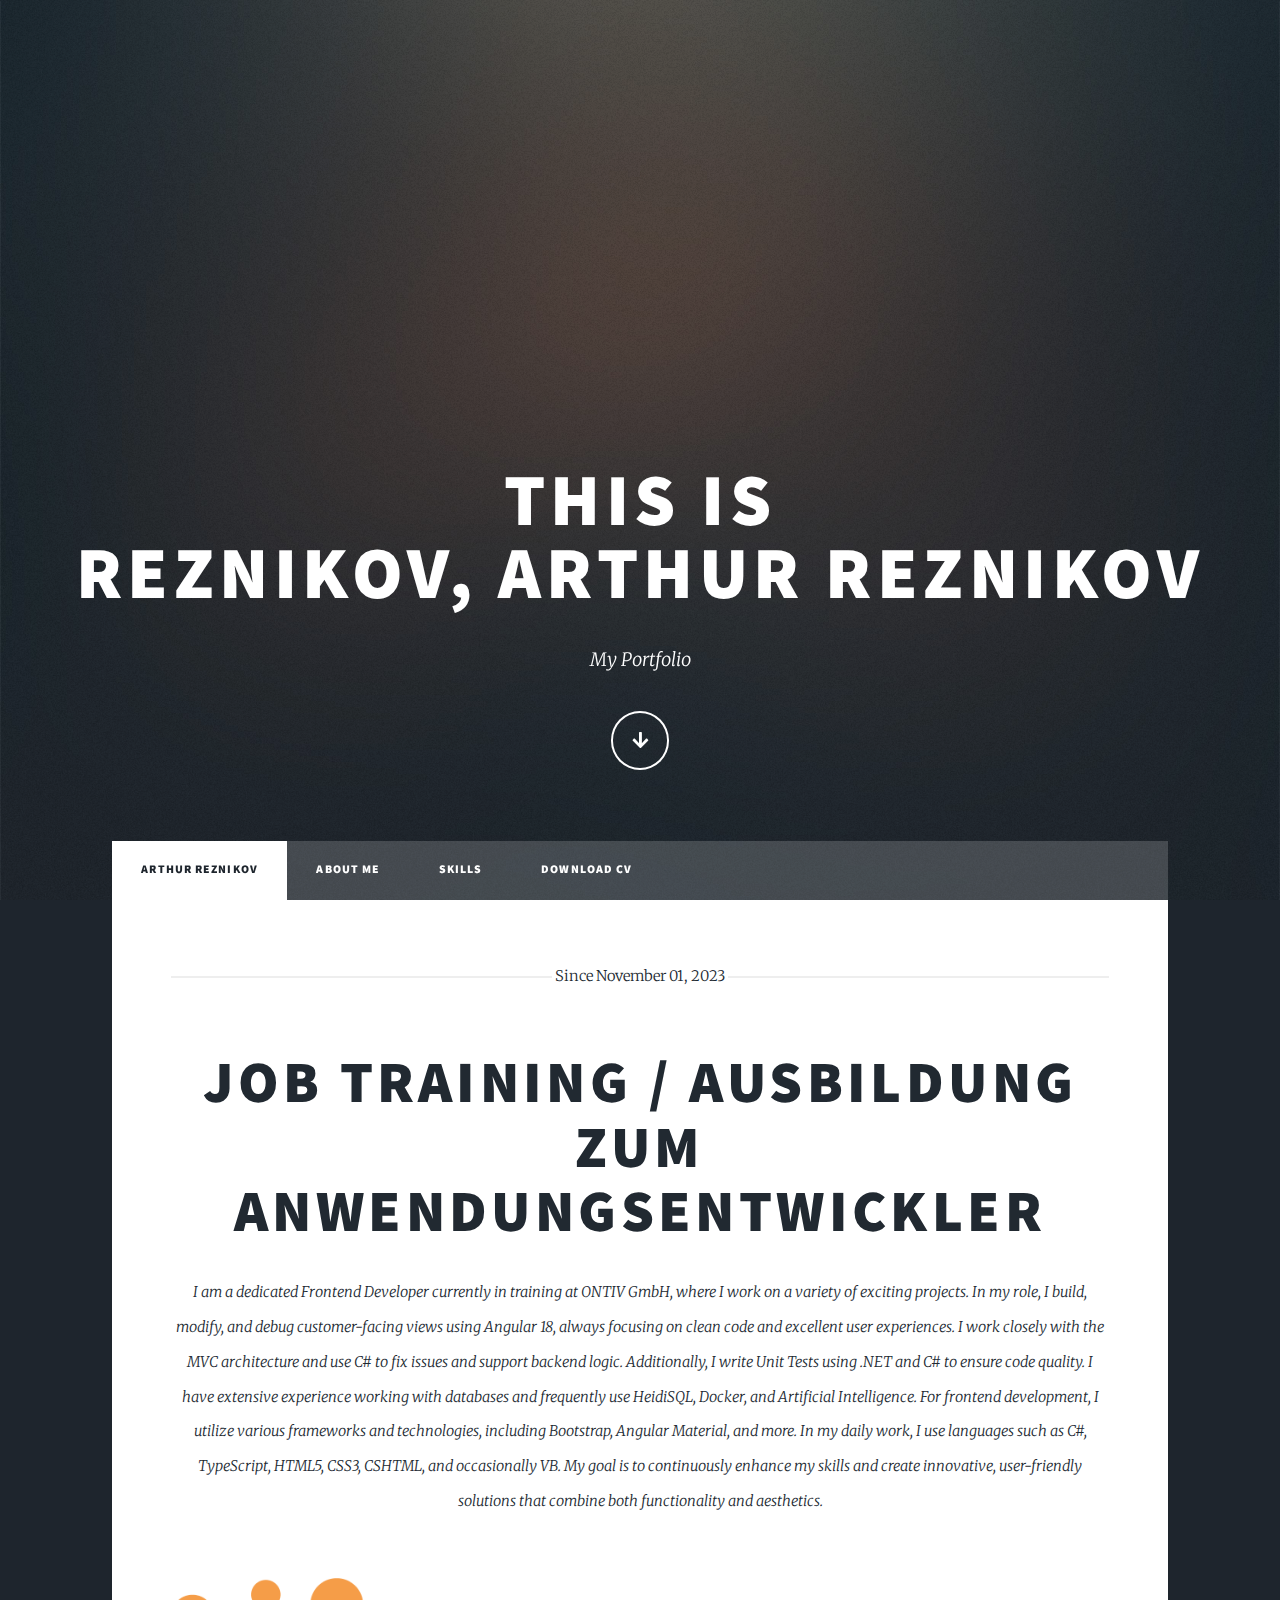
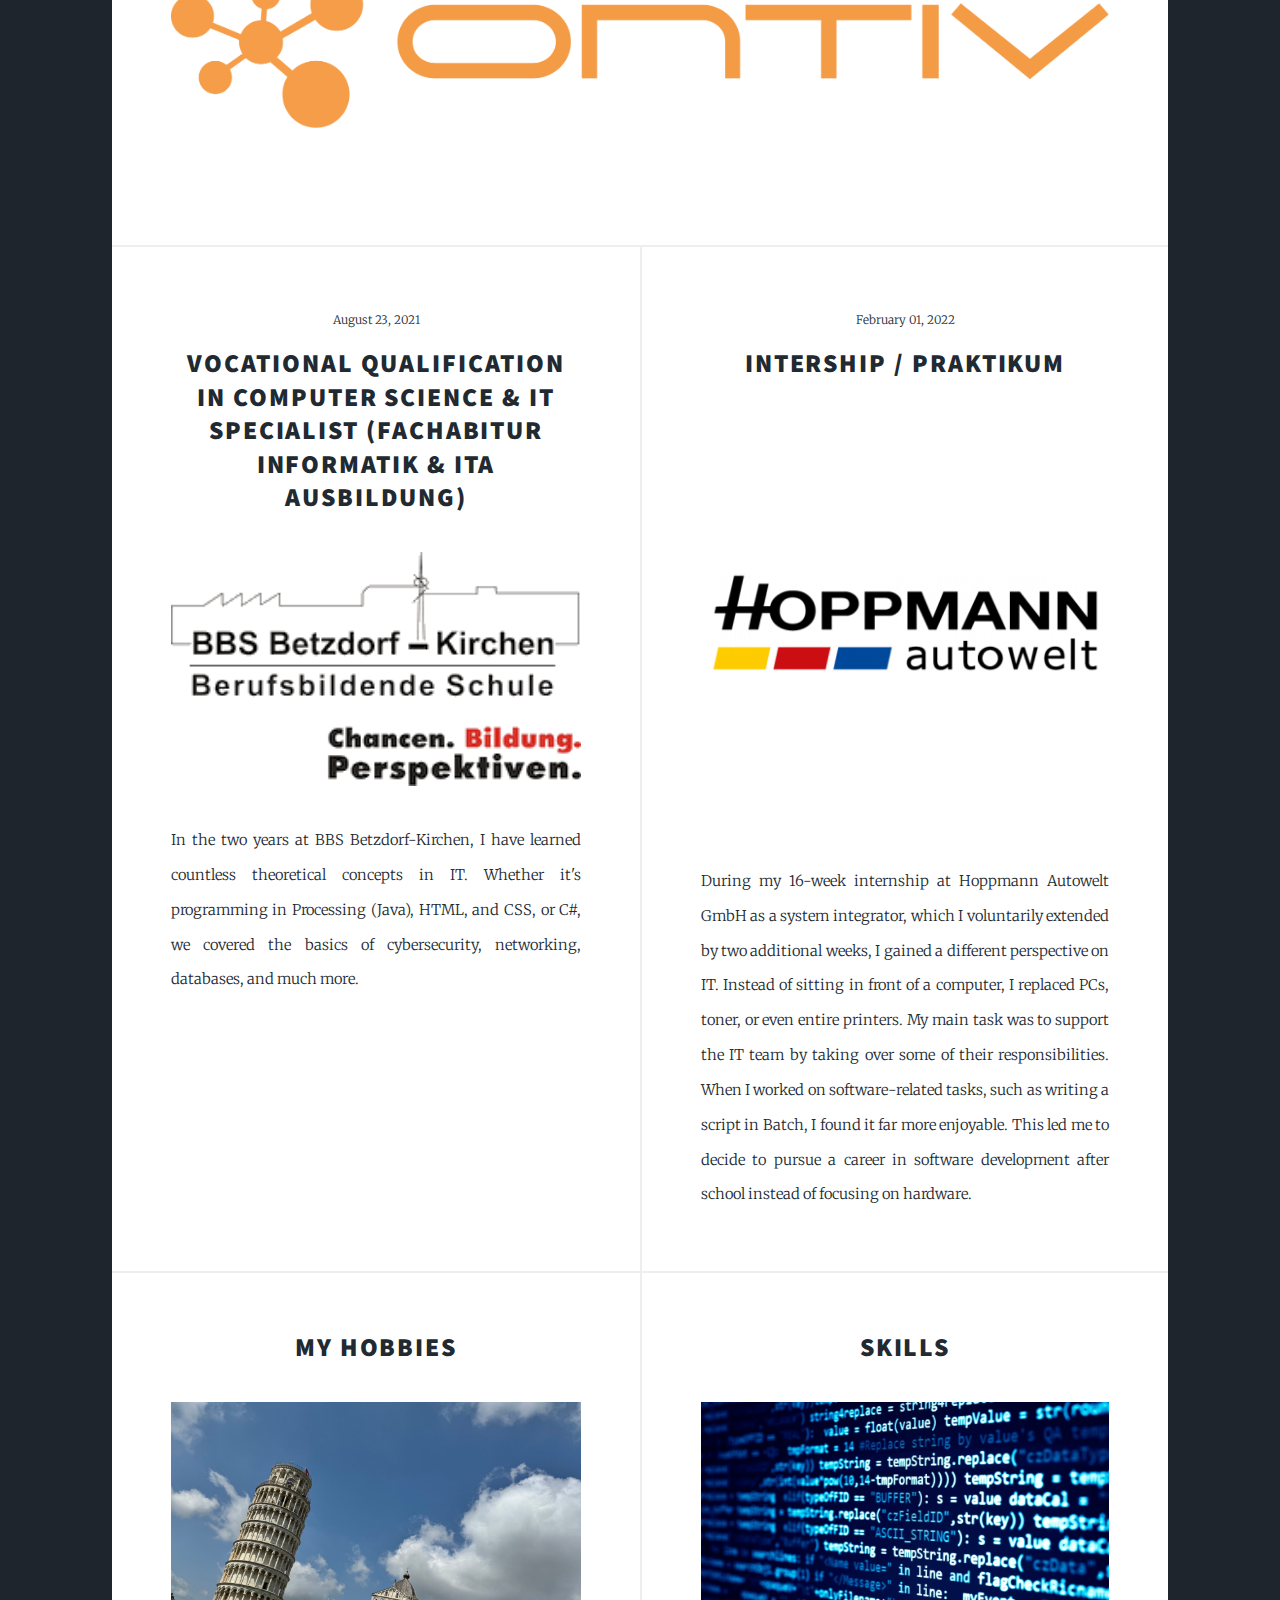
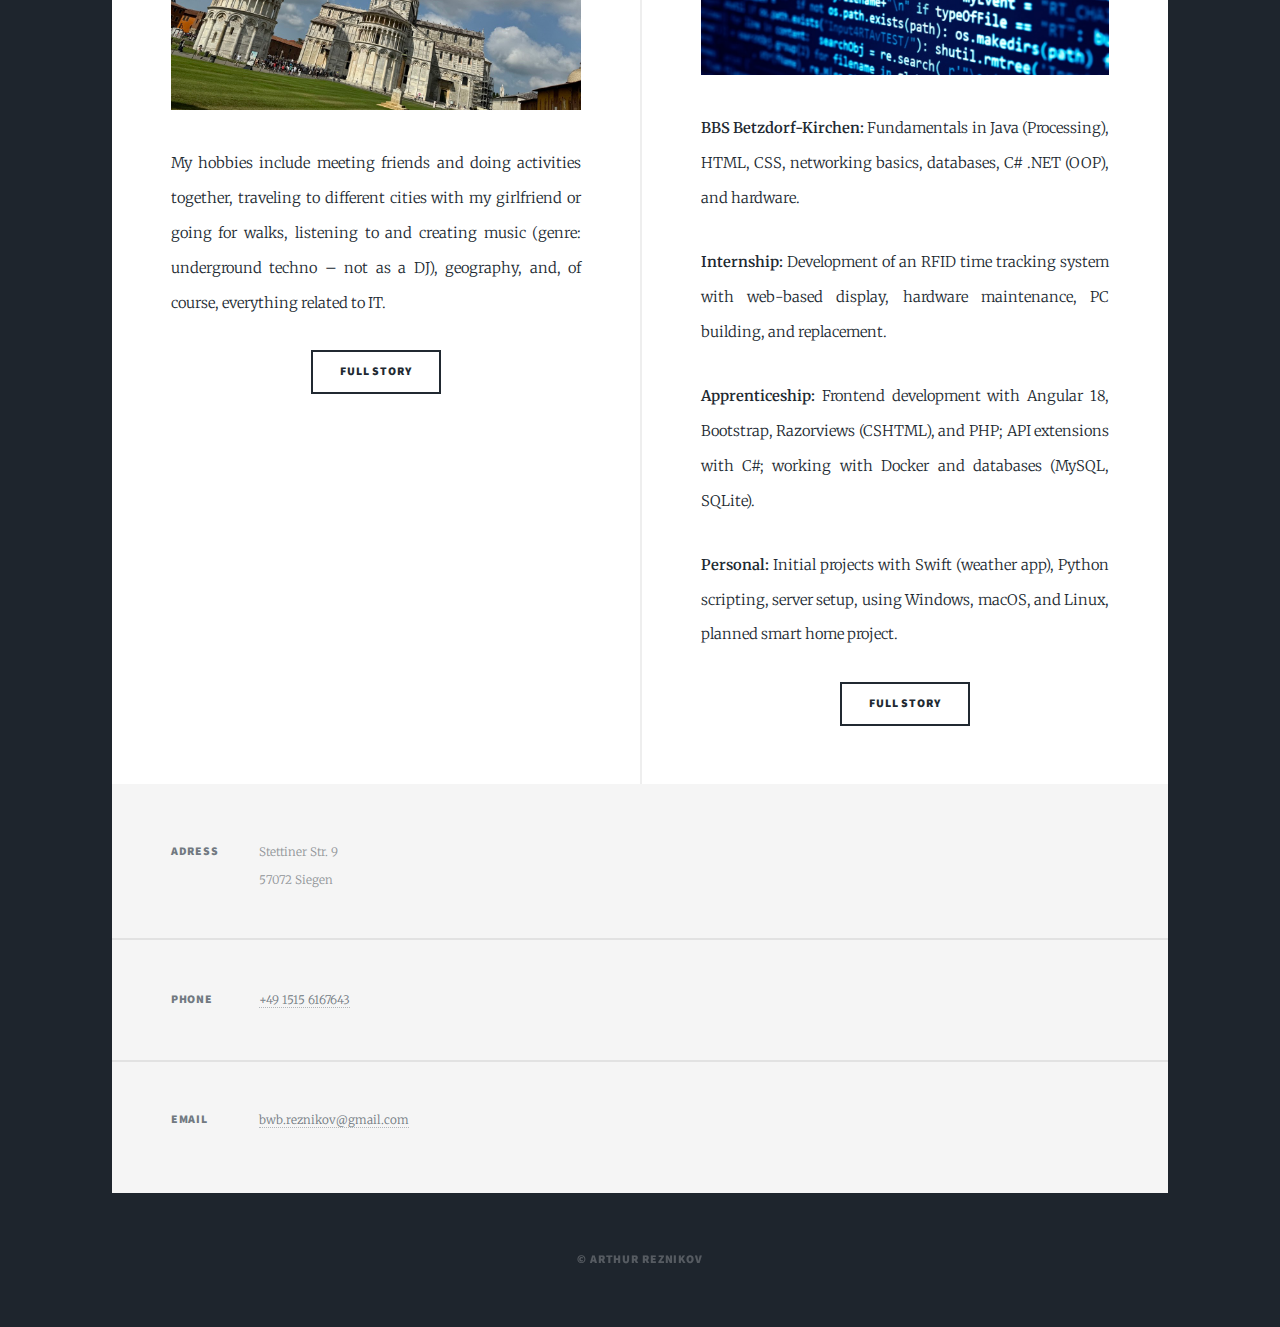
<file: index.html>
<!DOCTYPE HTML>

<html>
	<head>
		<title>Arthur Reznikov | Portfolio</title>
		<meta charset="utf-8" />
		<meta name="viewport" content="width=device-width, initial-scale=1, user-scalable=no" />
		<link rel="stylesheet" href="assets/css/main.css" />
		<noscript><link rel="stylesheet" href="assets/css/noscript.css" /></noscript>
		<style>
			/* Modal Styles */
			.modal {
				display: none; /* Standardmäßig ist die Modal unsichtbar */
				position: fixed; 
				z-index: 1050; /* Erhöhen des Z-Index */
				left: 0;
				top: 0;
				width: 100%; 
				height: 100%; 
				overflow: auto; 
				background-color: rgba(0,0,0,0.5); 
				justify-content: center;
				align-items: center;
			}
			
			.modal-content {
				background-color: #fff;
				margin: 15% auto; 
				padding: 20px; 
				border: 1px solid #888;
				width: 80%; 
				max-width: 400px;
				text-align: center;
				box-shadow: 0 5px 15px rgba(0,0,0,0.3);
				position: relative; /* Wichtig: damit der X-Button im selben Block bleibt */
			}
			
			.close {
				color: #aaa;
				position: absolute;
				right: 20px;
				top: 20px;
				font-size: 28px;
				font-weight: bold;
				cursor: pointer;
			}
			
			.close:hover {
				color: #000;
			}
			
			
					</style>
	</head>
	<body class="is-preload">

	
		
		<!-- Wrapper -->
			<div id="wrapper" class="fade-in">


				
				<!-- Intro -->
					<div id="intro">
						<h1>This is<br />
						Reznikov, Arthur Reznikov</h1>
						<p>My Portfolio </p>
						<ul class="actions">
							<li><a href="#header" class="button icon solid solo fa-arrow-down scrolly">Continue</a></li>
							
						</ul>
					</div>

				<!-- Header -->
				<header id="header">
					
				</header>
				

				   <!-- Nav -->
				   <nav id="nav">
                    <ul class="links">
                        <li class="active"><a href="index.html">Arthur Reznikov</a></li>
                        <li><a href="generic.html">About me</a></li>
                        <li><a href="skills.html">Skills</a></li>
                        <li>
                            <a href="#" id="downloadCV">Download CV</a>
                        </li>
                    </ul>
                </nav>


					               <!-- The Modal -->
<div id="cvModal" class="modal">
    <div class="modal-content">
      <span class="close">&times;</span>
      <h2>Select CV Language</h2>
      <p>Do you want to download the CV in:</p>
      <button id="downloadGerman">German</button>
      <button id="downloadEnglish">English</button>
    </div>
</div>


				<!-- Main -->
					<div id="main">

						<!-- Featured Post -->
							<article class="post featured">
								<header class="major">
									<span class="date">Since November 01, 2023</span>
									<h2>Job training / Ausbildung zum Anwendungsentwickler<br /></h2>
									<p>I am a dedicated Frontend Developer currently in training at ONTIV GmbH, where I work on a variety of exciting projects. In my role, I build, modify, and debug customer-facing views using Angular 18, always focusing on clean code and excellent user experiences. I work closely with the MVC architecture and use C# to fix issues and support backend logic. Additionally, I write Unit Tests using .NET and C# to ensure code quality.

										I have extensive experience working with databases and frequently use HeidiSQL, Docker, and Artificial Intelligence. For frontend development, I utilize various frameworks and technologies, including Bootstrap, Angular Material, and more. In my daily work, I use languages such as C#, TypeScript, HTML5, CSS3, CSHTML, and occasionally VB.
										
										My goal is to continuously enhance my skills and create innovative, user-friendly solutions that combine both functionality and aesthetics.</p>
								</header>
								<a href="#" class="image main"><img src="images/ONTIV_Logo_Signet_05_2022.png" alt="" /></a>
								
							</article>

						<!-- Posts -->
							<section class="posts">
								<article>
									<header>
										<span class="date">August 23, 2021</span>
										<h2>Vocational Qualification in Computer Science & IT Specialist (Fachabitur Informatik & ITA Ausbildung)<br />	</h2>
									</header>
									<a href="#" class="image fit"><img src="images/logo-bbs-betzdorf-kirchen.gif" alt="" /></a>
									<p>In the two years at BBS Betzdorf-Kirchen, I have learned countless theoretical concepts in IT. Whether it's programming in Processing (Java), HTML, and CSS, or C#, we covered the basics of cybersecurity, networking, databases, and much more.</p>
									
								</article>
								<article>
									<header>
										<span class="date">February 01, 2022</span>
										<h2>Intership / Praktikum<br /></h2>
									</header>
									<a href="#" class="image fit"><img src="images/pic03.png" alt="" /></a>
									<p>During my 16-week internship at Hoppmann Autowelt GmbH as a system integrator, which I voluntarily extended by two additional weeks, I gained a different perspective on IT. Instead of sitting in front of a computer, I replaced PCs, toner, or even entire printers. My main task was to support the IT team by taking over some of their responsibilities. When I worked on software-related tasks, such as writing a script in Batch, I found it far more enjoyable. This led me to decide to pursue a career in software development after school instead of focusing on hardware.</p>
									
								</article>
								<article>
									<header>
									
										<h2>My hobbies<br /></h2>
									</header>
									<a href="#" class="image fit"><img src="images/pisa.jpg" alt="" /></a>
									<p>My hobbies include meeting friends and doing activities together, traveling to different cities with my girlfriend or going for walks, listening to and creating music (genre: underground techno – not as a DJ), geography, and, of course, everything related to IT.</p>
									<ul class="actions special">
										<li><a href="generic.html" class="button">Full Story</a></li>
									</ul>
								</article>
								<article>
									<header>
										<h2>Skills<br /></h2>
									</header>
									<a href="#" class="image fit"><img src="images/it.jpg" alt="" /></a>
									<p><strong>BBS Betzdorf-Kirchen:</strong> Fundamentals in Java (Processing), HTML, CSS, networking basics, databases, C# .NET (OOP), and hardware.</p>
									<p><strong>Internship:</strong> Development of an RFID time tracking system with web-based display, hardware maintenance, PC building, and replacement.</p>
									<p><strong>Apprenticeship:</strong> Frontend development with Angular 18, Bootstrap, Razorviews (CSHTML), and PHP; API extensions with C#; working with Docker and databases (MySQL, SQLite).</p>
									<p><strong>Personal:</strong> Initial projects with Swift (weather app), Python scripting, server setup, using Windows, macOS, and Linux, planned smart home project.</p>
									
									<ul class="actions special">
										<li><a href="skills.html" class="button">Full Story</a></li>
									</ul>
								</article>
								
							</section>

					
					</div>

				<!-- Footer -->
					<footer id="footer">
					 <!-- Form Section with reCAPTCHA -->
					
						
						<section class="split contact">
							<section class="alt">
								<h3>Adress</h3>
								<p>Stettiner Str. 9<br />
								57072 Siegen</p>
							</section>
							<section>
								<h3>Phone</h3>
								<p><a href="#">+49 1515 6167643</a></p>
							</section>
							<section>
								<h3>Email</h3>
								<p><a href="#">bwb.reznikov@gmail.com</a></p>
							</section>
							
						</section>
					</footer>

				<!-- Copyright -->
					<div id="copyright">
						<ul><li>&copy; Arthur Reznikov</li></ul>
					</div>

			</div>

		<!-- Scripts -->
			<script src="assets/js/jquery.min.js"></script>
			<script src="assets/js/jquery.scrollex.min.js"></script>
			<script src="assets/js/jquery.scrolly.min.js"></script>
			<script src="assets/js/browser.min.js"></script>
			<script src="assets/js/breakpoints.min.js"></script>
			<script src="assets/js/util.js"></script>
			<script src="assets/js/main.js"></script>
			<script>
                // Get the modal
                var modal = document.getElementById("cvModal");
            
                // Get the button that opens the modal
                var btn = document.getElementById("downloadCV");
            
                // Get the span that closes the modal
                var span = document.getElementsByClassName("close")[0];
            
                // Get download buttons
                var downloadGerman = document.getElementById("downloadGerman");
                var downloadEnglish = document.getElementById("downloadEnglish");
            
                // When the user clicks on the button, open the modal 
                btn.onclick = function() {
                    modal.style.display = "block";
                }
            
                // When the user clicks on <span> (x), close the modal
                span.onclick = function() {
                    modal.style.display = "none";
                }
            
                // When the user clicks on download German, redirect
                downloadGerman.onclick = function() {
                    window.location.href = 'https://github.com/SwissCheese26/arr-cv/raw/main/ArthurReznikov_CV.pdf';
                }
            
                // When the user clicks on download English, redirect
                downloadEnglish.onclick = function() {
                    window.location.href = 'https://github.com/SwissCheese26/arr-cv/raw/main/ArthurReznikov_CV_English.pdf';
                }
            </script>


	</body>
</html>
</file>
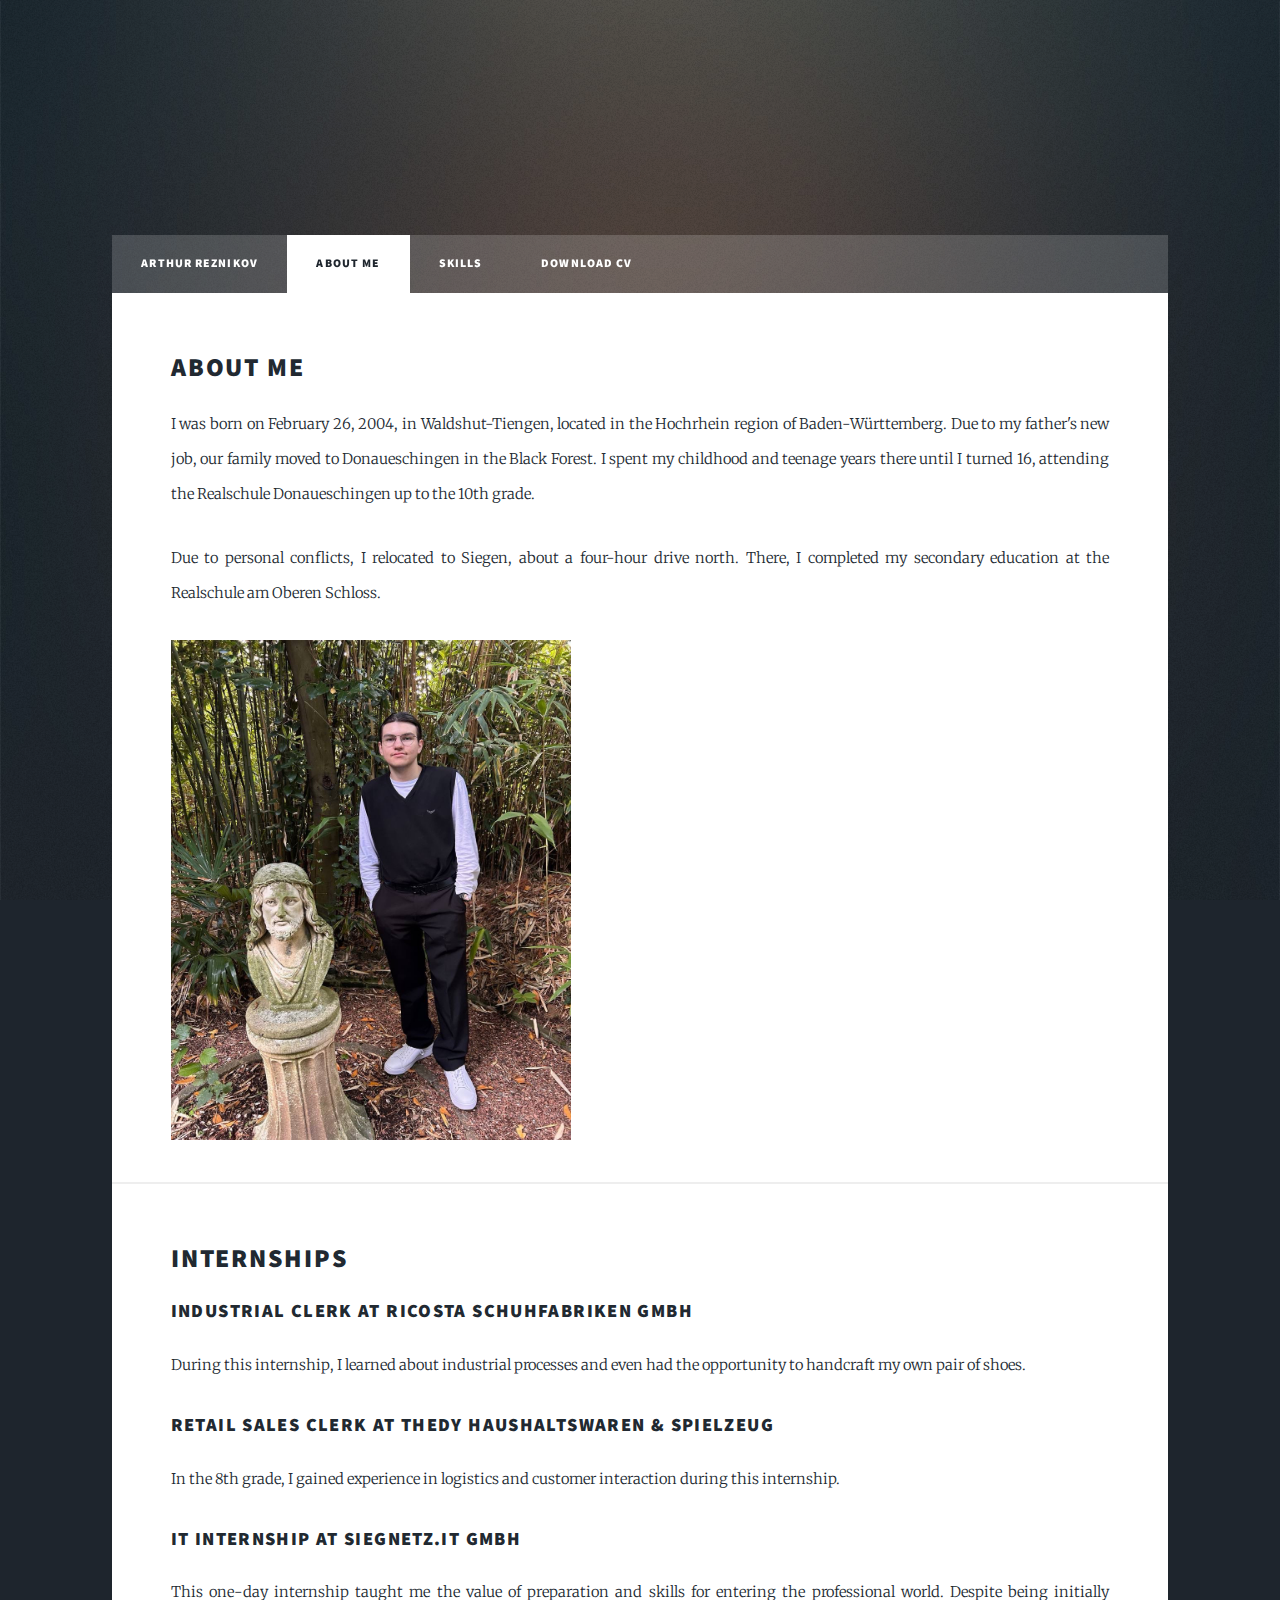
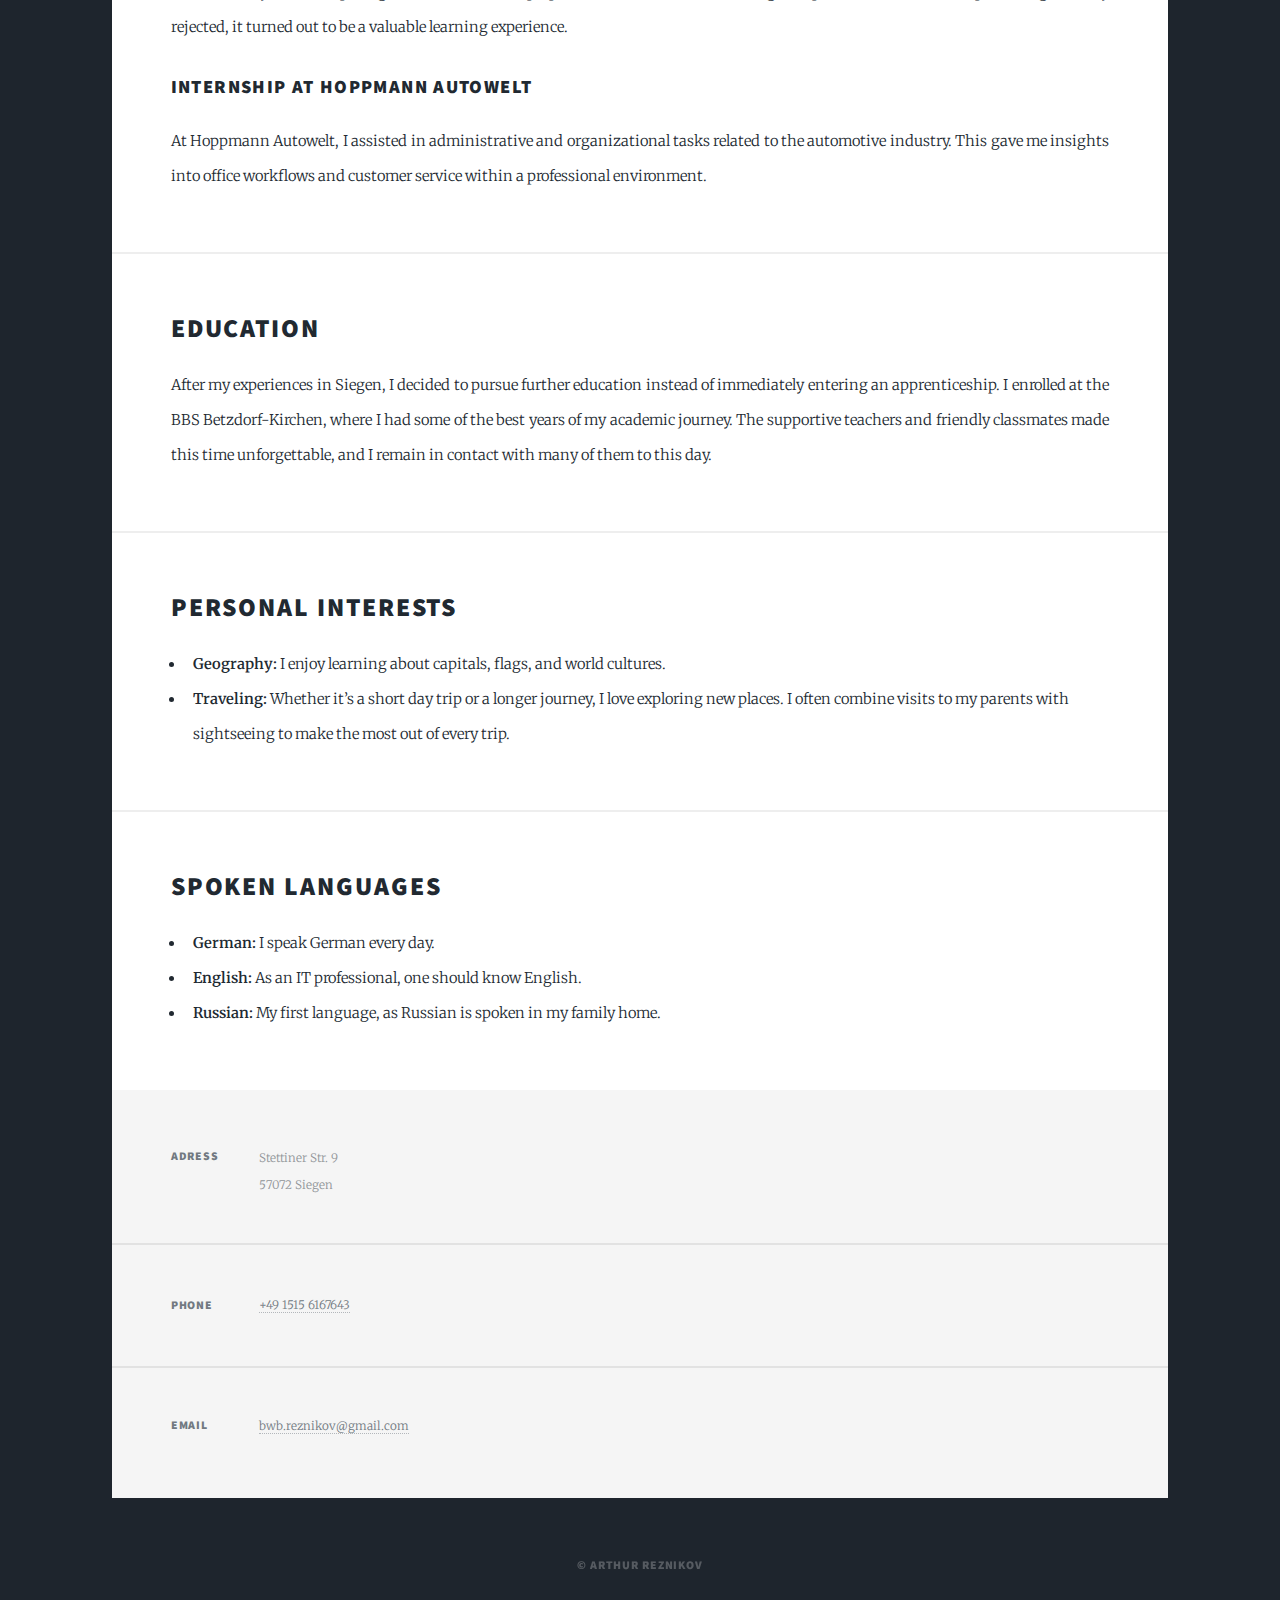
<file: generic.html>
<!DOCTYPE HTML>
<!--
	Massively by HTML5 UP
	html5up.net | @ajlkn
	Free for personal and commercial use under the CCA 3.0 license (html5up.net/license)
-->
<html>
	<head>
		<title>Arthur Reznikov | About me</title>
		<meta charset="utf-8" />
		<meta name="viewport" content="width=device-width, initial-scale=1, user-scalable=no" />
		<link rel="stylesheet" href="assets/css/main.css" />
		<noscript><link rel="stylesheet" href="assets/css/noscript.css" /></noscript>
		<style>
			/* Modal Styles */
			.modal {
				display: none; /* Standardmäßig ist die Modal unsichtbar */
				position: fixed; 
				z-index: 1050; /* Erhöhen des Z-Index */
				left: 0;
				top: 0;
				width: 100%; 
				height: 100%; 
				overflow: auto; 
				background-color: rgba(0,0,0,0.5); 
				justify-content: center;
				align-items: center;
			}
			
			.modal-content {
				background-color: #fff;
				margin: 15% auto; 
				padding: 20px; 
				border: 1px solid #888;
				width: 80%; 
				max-width: 400px;
				text-align: center;
				box-shadow: 0 5px 15px rgba(0,0,0,0.3);
				position: relative; /* Wichtig: damit der X-Button im selben Block bleibt */
			}
			
			.close {
				color: #aaa;
				position: absolute;
				right: 20px;
				top: 20px;
				font-size: 28px;
				font-weight: bold;
				cursor: pointer;
			}
			
			.close:hover {
				color: #000;
			}
			
			
					</style>
	</head>
	

	<body class="is-preload">
		
		<!-- Wrapper -->
			<div id="wrapper">

				<!-- Header -->
				<header id="header">
				
				</header>

				<nav id="nav">
                    <ul class="links">
                        <li><a href="index.html">Arthur Reznikov</a></li>
                        <li class="active"><a href="generic.html">About me</a></li>
                        <li><a href="skills.html">Skills</a></li>
                        <li>
                            <a href="#" id="downloadCV">Download CV</a>
                        </li>
                    </ul>
                </nav>
  <!-- The Modal -->
  <div id="cvModal" class="modal">
    <div class="modal-content">
      <span class="close">&times;</span>
      <h2>Select CV Language</h2>
      <p>Do you want to download the CV in:</p>
      <button id="downloadGerman">German</button>
      <button id="downloadEnglish">English</button>
    </div>
</div>
				<!-- Main -->
					<div id="main">

						<section id="about-me">
							<h2>About Me</h2>
							<p>I was born on February 26, 2004, in Waldshut-Tiengen, located in the Hochrhein region of Baden-Württemberg. Due to my father's new job, our family moved to Donaueschingen in the Black Forest. I spent my childhood and teenage years there until I turned 16, attending the Realschule Donaueschingen up to the 10th grade.</p>
							<p>Due to personal conflicts, I relocated to Siegen, about a four-hour drive north. There, I completed my secondary education at the Realschule am Oberen Schloss.</p>
							<img class="photoMe" src="images/photo_5190826637506243166_y.jpg" style="pointer-events: none;"/>
						  </section>
						  
						  
						  <section id="internships">
							<h2>Internships</h2>
							<div>
							  <h3>Industrial Clerk at Ricosta Schuhfabriken GmbH</h3>
							  <p>During this internship, I learned about industrial processes and even had the opportunity to handcraft my own pair of shoes.</p>
							</div>
							<div>
							  <h3>Retail Sales Clerk at Thedy Haushaltswaren & Spielzeug</h3>
							  <p>In the 8th grade, I gained experience in logistics and customer interaction during this internship.</p>
							</div>
							<div>
							  <h3>IT Internship at SIEGNETZ.IT GmbH</h3>
							  <p>This one-day internship taught me the value of preparation and skills for entering the professional world. Despite being initially rejected, it turned out to be a valuable learning experience.</p>
							</div>
							<div>
							  <h3>Internship at Hoppmann Autowelt</h3>
							  <p>At Hoppmann Autowelt, I assisted in administrative and organizational tasks related to the automotive industry. This gave me insights into office workflows and customer service within a professional environment.</p>
							</div>
						  </section>
						  
						  <section id="education">
							<h2>Education</h2>
							<p>After my experiences in Siegen, I decided to pursue further education instead of immediately entering an apprenticeship. I enrolled at the BBS Betzdorf-Kirchen, where I had some of the best years of my academic journey. The supportive teachers and friendly classmates made this time unforgettable, and I remain in contact with many of them to this day.</p>
						  </section>
						  
						  <section id="interests">
							<h2>Personal Interests</h2>
							<ul>
							  <li><strong>Geography:</strong> I enjoy learning about capitals, flags, and world cultures.</li>
							  <li><strong>Traveling:</strong> Whether it’s a short day trip or a longer journey, I love exploring new places. I often combine visits to my parents with sightseeing to make the most out of every trip.</li>
							</ul>
						  </section> 
						  
						  <section id="languages">
							<h2>Spoken Languages</h2>
							<ul>
								<li><strong>German:</strong> I speak German every day.</li>
								<li><strong>English:</strong> As an IT professional, one should know English.</li>
								<li><strong>Russian:</strong> My first language, as Russian is spoken in my family home.</li>
							</ul>
						</section>
						
						  
						  

					</div>

				<!-- Footer -->
					<footer id="footer">
						
						<section class="split contact">
							<section class="alt">
								<h3>Adress</h3>
								<p>Stettiner Str. 9<br />
								57072 Siegen</p>
							</section>
							<section>
								<h3>Phone</h3>
								<p><a href="#">+49 1515 6167643</a></p>
							</section>
							<section>
								<h3>Email</h3>
								<p><a href="#">bwb.reznikov@gmail.com</a></p>
							</section>
							
						</section>
					</footer>

				<!-- Copyright -->
				<div id="copyright">
					<ul><li>&copy; Arthur Reznikov</li></ul>
				</div>

			</div>

		<!-- Scripts -->
			<script src="assets/js/jquery.min.js"></script>
			<script src="assets/js/jquery.scrollex.min.js"></script>
			<script src="assets/js/jquery.scrolly.min.js"></script>
			<script src="assets/js/browser.min.js"></script>
			<script src="assets/js/breakpoints.min.js"></script>
			<script src="assets/js/util.js"></script>
			<script src="assets/js/main.js"></script>
			<script>
                // Get the modal
                var modal = document.getElementById("cvModal");
            
                // Get the button that opens the modal
                var btn = document.getElementById("downloadCV");
            
                // Get the span that closes the modal
                var span = document.getElementsByClassName("close")[0];
            
                // Get download buttons
                var downloadGerman = document.getElementById("downloadGerman");
                var downloadEnglish = document.getElementById("downloadEnglish");
            
                // When the user clicks on the button, open the modal 
                btn.onclick = function() {
                    modal.style.display = "block";
                }
            
                // When the user clicks on <span> (x), close the modal
                span.onclick = function() {
                    modal.style.display = "none";
                }
            
                // When the user clicks on download German, redirect
                downloadGerman.onclick = function() {
                    window.location.href = 'https://github.com/SwissCheese26/arr-cv/raw/main/ArthurReznikov_CV.pdf';
                }
            
                // When the user clicks on download English, redirect
                downloadEnglish.onclick = function() {
                    window.location.href = 'https://github.com/SwissCheese26/arr-cv/raw/main/ArthurReznikov_CV_English.pdf';
                }
            </script>
            
	</body>
</html>
</file>
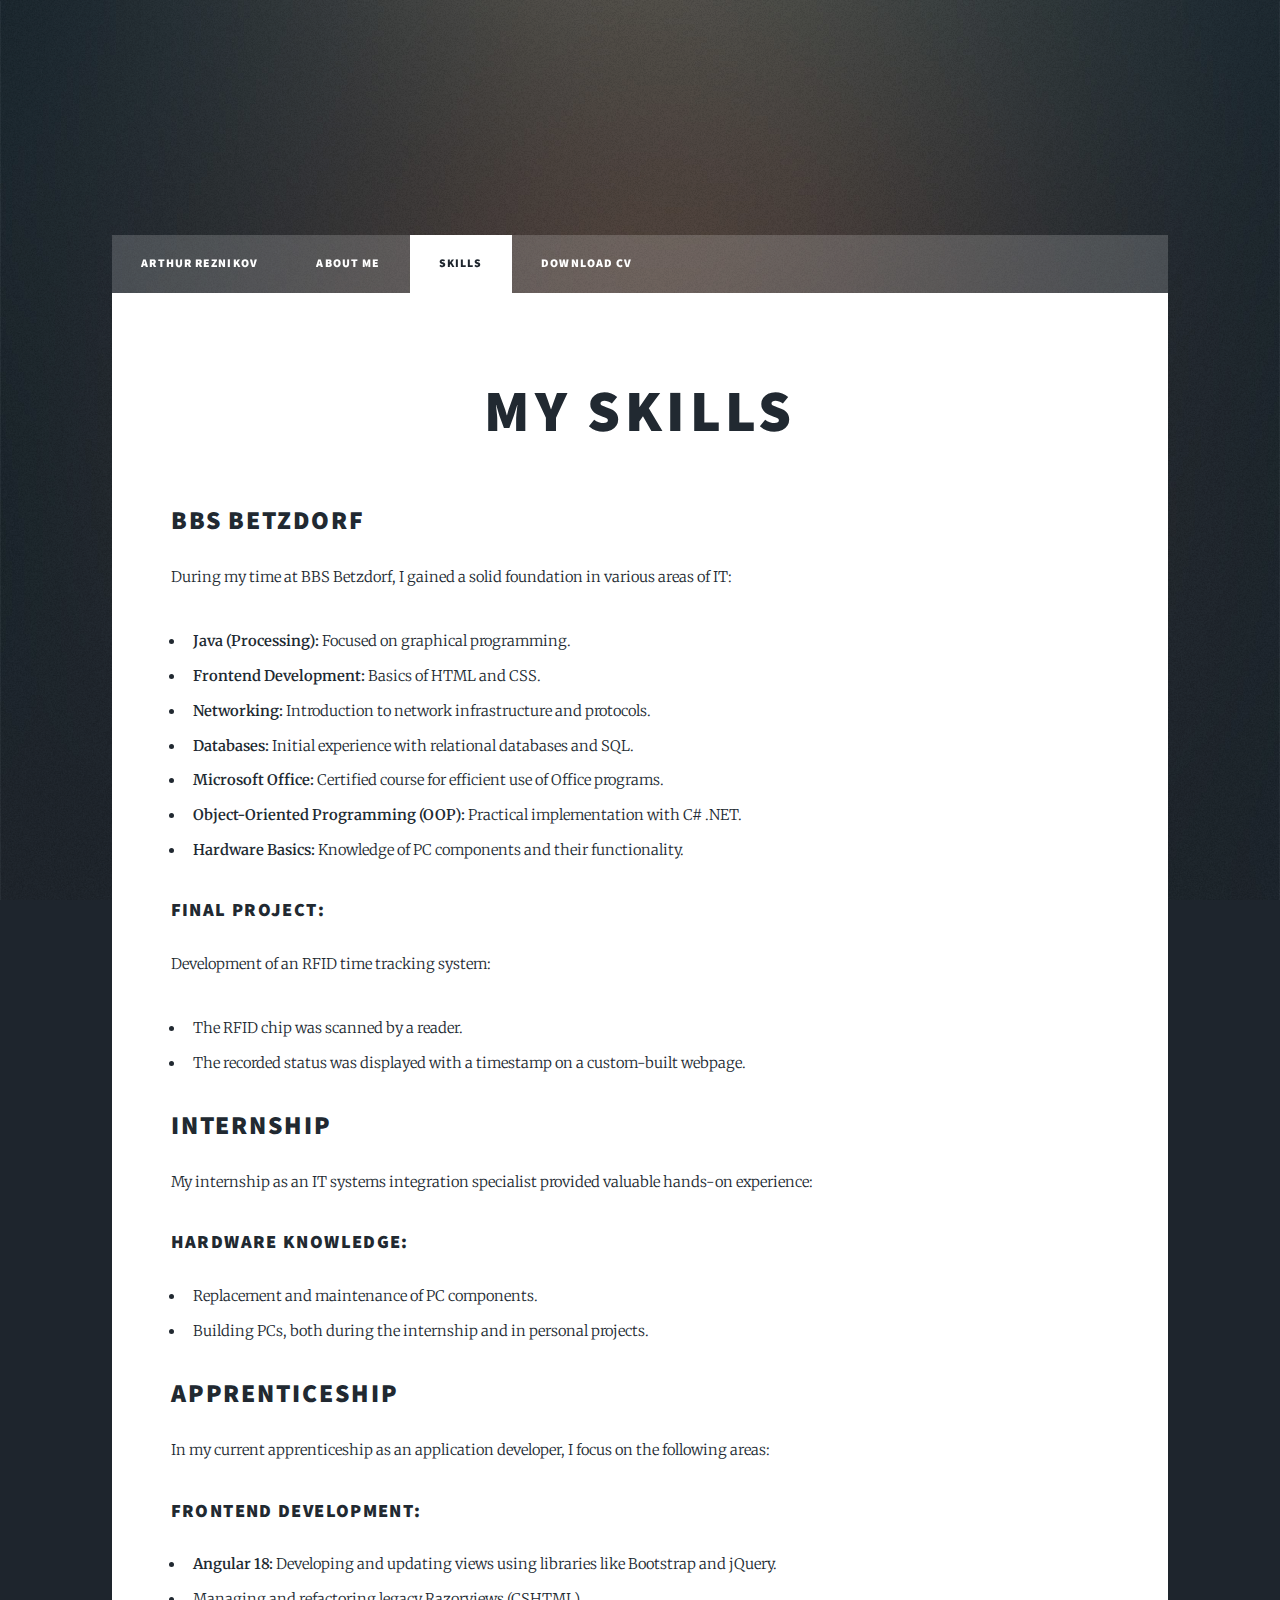
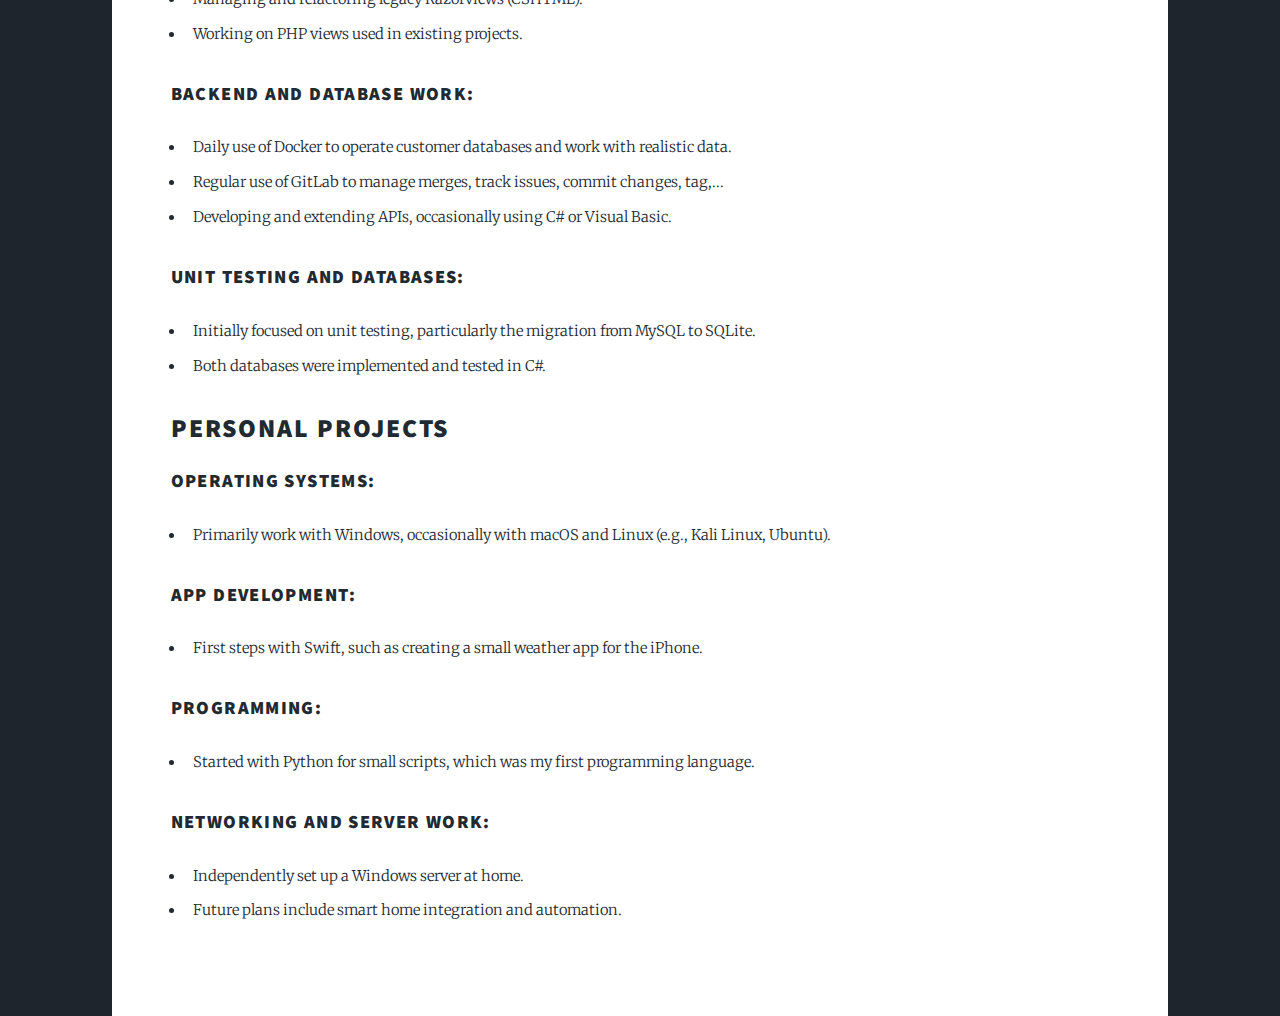
<file: skills.html>
<!DOCTYPE HTML>
<!--
	Massively by HTML5 UP
	html5up.net | @ajlkn
	Free for personal and commercial use under the CCA 3.0 license (html5up.net/license)
-->
<html>
    <head>
        <title>Arthur Reznikov | Skills</title>
        <meta charset="utf-8" />
        <meta name="viewport" content="width=device-width, initial-scale=1, user-scalable=no" />
        <link rel="stylesheet" href="assets/css/main.css" />
        <noscript><link rel="stylesheet" href="assets/css/noscript.css" /></noscript>

        <style>
/* Modal Styles */
.modal {
    display: none; /* Standardmäßig ist die Modal unsichtbar */
    position: fixed; 
    z-index: 1050; /* Erhöhen des Z-Index */
    left: 0;
    top: 0;
    width: 100%; 
    height: 100%; 
    overflow: auto; 
    background-color: rgba(0,0,0,0.5); 
    justify-content: center;
    align-items: center;
}

.modal-content {
    background-color: #fff;
    margin: 15% auto; 
    padding: 20px; 
    border: 1px solid #888;
    width: 80%; 
    max-width: 400px;
    text-align: center;
    box-shadow: 0 5px 15px rgba(0,0,0,0.3);
    position: relative; /* Wichtig: damit der X-Button im selben Block bleibt */
}

.close {
    color: #aaa;
    position: absolute;
    right: 20px;
    top: 20px;
    font-size: 28px;
    font-weight: bold;
    cursor: pointer;
}

.close:hover {
    color: #000;
}


        </style>
    </head>
    <body class="is-preload">

        <!-- Wrapper -->
            <div id="wrapper">

                <!-- Header -->
                <header id="header">
                
                </header>

                <!-- Nav -->
                <nav id="nav">
                    <ul class="links">
                        <li><a href="index.html">Arthur Reznikov</a></li>
                        <li><a href="generic.html">About me</a></li>
                        <li class="active"><a href="skills.html">Skills</a></li>
                        <li>
                            <a href="#" id="downloadCV">Download CV</a>
                        </li>
                    </ul>
                </nav>

               <!-- The Modal -->
<div id="cvModal" class="modal">
    <div class="modal-content">
      <span class="close">&times;</span>
      <h2>Select CV Language</h2>
      <p>Do you want to download the CV in:</p>
      <button id="downloadGerman">German</button>
      <button id="downloadEnglish">English</button>
    </div>
</div>

                <!-- Main -->
                    <div id="main">

                        <!-- Post -->
                            <section class="post">
                                <header class="major">
                                    <h1>My Skills</h1>
                                </header>

                                <!-- Text stuff -->
                                    <h2></h2>
                                    <section>
                                        <h2>BBS Betzdorf</h2>
                                        <p>During my time at BBS Betzdorf, I gained a solid foundation in various areas of IT:</p>
                                        <ul>
                                          <li><strong>Java (Processing):</strong> Focused on graphical programming.</li>
                                          <li><strong>Frontend Development:</strong> Basics of HTML and CSS.</li>
                                          <li><strong>Networking:</strong> Introduction to network infrastructure and protocols.</li>
                                          <li><strong>Databases:</strong> Initial experience with relational databases and SQL.</li>
                                          <li><strong>Microsoft Office:</strong> Certified course for efficient use of Office programs.</li>
                                          <li><strong>Object-Oriented Programming (OOP):</strong> Practical implementation with C# .NET.</li>
                                          <li><strong>Hardware Basics:</strong> Knowledge of PC components and their functionality.</li>
                                        </ul>
                                        <h3>Final Project:</h3>
                                        <p>Development of an RFID time tracking system:</p>
                                        <ul>
                                          <li>The RFID chip was scanned by a reader.</li>
                                          <li>The recorded status was displayed with a timestamp on a custom-built webpage.</li>
                                        </ul>
                                      </section>
                                      
                                      <section>
                                        <h2>Internship</h2>
                                        <p>My internship as an IT systems integration specialist provided valuable hands-on experience:</p>
                                        <h3>Hardware Knowledge:</h3>
                                        <ul>
                                          <li>Replacement and maintenance of PC components.</li>
                                          <li>Building PCs, both during the internship and in personal projects.</li>
                                        </ul>
                                      </section>
                                      
                                      <section>
                                        <h2>Apprenticeship</h2>
                                        <p>In my current apprenticeship as an application developer, I focus on the following areas:</p>
                                        <h3>Frontend Development:</h3>
                                        <ul>
                                          <li><strong>Angular 18:</strong> Developing and updating views using libraries like Bootstrap and jQuery.</li>
                                          <li>Managing and refactoring legacy Razorviews (CSHTML).</li>
                                          <li>Working on PHP views used in existing projects.</li>
                                        </ul>
                                        <h3>Backend and Database Work:</h3>
                                        <ul>
                                          <li>Daily use of Docker to operate customer databases and work with realistic data.</li>
                                          <li>Regular use of GitLab to manage merges, track issues, commit changes, tag,...</li>
                                          <li>Developing and extending APIs, occasionally using C# or Visual Basic.</li>
                                        </ul>
                                        <h3>Unit Testing and Databases:</h3>
                                        <ul>
                                          <li>Initially focused on unit testing, particularly the migration from MySQL to SQLite.</li>
                                          <li>Both databases were implemented and tested in C#.</li>
                                        </ul>
                                      </section>
                                      
                                      <section>
                                        <h2>Personal Projects</h2>
                                        <h3>Operating Systems:</h3>
                                        <ul>
                                          <li>Primarily work with Windows, occasionally with macOS and Linux (e.g., Kali Linux, Ubuntu).</li>
                                        </ul>
                                        <h3>App Development:</h3>
                                        <ul>
                                          <li>First steps with Swift, such as creating a small weather app for the iPhone.</li>
                                        </ul>
                                        <h3>Programming:</h3>
                                        <ul>
                                          <li>Started with Python for small scripts, which was my first programming language.</li>
                                        </ul>
                                        <h3>Networking and Server Work:</h3>
                                        <ul>
                                          <li>Independently set up a Windows server at home.</li>
                                          <li>Future plans include smart home integration and automation.</li>
                                        </ul>
                                      </section>
                                      
                                </section>

                            </section>
                            
                    </div>

                <!-- Footer -->
                    

               

            </div>

        <!-- Scripts -->
            <script src="assets/js/jquery.min.js"></script>
            <script src="assets/js/jquery.scrollex.min.js"></script>
            <script src="assets/js/jquery.scrolly.min.js"></script>
            <script src="assets/js/browser.min.js"></script>
            <script src="assets/js/breakpoints.min.js"></script>
            <script src="assets/js/util.js"></script>
            <script src="assets/js/main.js"></script>
            <script>
                // Get the modal
                var modal = document.getElementById("cvModal");
            
                // Get the button that opens the modal
                var btn = document.getElementById("downloadCV");
            
                // Get the span that closes the modal
                var span = document.getElementsByClassName("close")[0];
            
                // Get download buttons
                var downloadGerman = document.getElementById("downloadGerman");
                var downloadEnglish = document.getElementById("downloadEnglish");
            
                // When the user clicks on the button, open the modal 
                btn.onclick = function() {
                    modal.style.display = "block";
                }
            
                // When the user clicks on <span> (x), close the modal
                span.onclick = function() {
                    modal.style.display = "none";
                }
            
                // When the user clicks on download German, redirect
                downloadGerman.onclick = function() {
                    window.location.href = 'https://github.com/SwissCheese26/arr-cv/raw/main/ArthurReznikov_CV.pdf';
                }
            
                // When the user clicks on download English, redirect
                downloadEnglish.onclick = function() {
                    window.location.href = 'https://github.com/SwissCheese26/arr-cv/raw/main/ArthurReznikov_CV_English.pdf';
                }
            </script>
            
                

    </body>
</html>
</file>
<file: assets/css/main.css>
@import url(fontawesome-all.min.css);
@import url("https://fonts.googleapis.com/css?family=Merriweather:300,700,300italic,700italic|Source+Sans+Pro:900");

/*
	Massively by HTML5 UP
	html5up.net | @ajlkn
	Free for personal and commercial use under the CCA 3.0 license (html5up.net/license)
*/

html, body, div, span, applet, object,
iframe, h1, h2, h3, h4, h5, h6, p, blockquote,
pre, a, abbr, acronym, address, big, cite,
code, del, dfn, em, img, ins, kbd, q, s, samp,
small, strike, strong, sub, sup, tt, var, b,
u, i, center, dl, dt, dd, ol, ul, li, fieldset,
form, label, legend, table, caption, tbody,
tfoot, thead, tr, th, td, article, aside,
canvas, details, embed, figure, figcaption,
footer, header, hgroup, menu, nav, output, ruby,
section, summary, time, mark, audio, video {
	margin: 0;
	padding: 0;
	border: 0;
	font-size: 100%;
	font: inherit;
	vertical-align: baseline;}

article, aside, details, figcaption, figure,
footer, header, hgroup, menu, nav, section {
	display: block;}

body {
	line-height: 1;
}

ol, ul {
	list-style: none;
}

blockquote, q {
	quotes: none;
}

	blockquote:before, blockquote:after, q:before, q:after {
		content: '';
		content: none;
	}

table {
	border-collapse: collapse;
	border-spacing: 0;
}

body {
	-webkit-text-size-adjust: none;
}

mark {
	background-color: transparent;
	color: inherit;
}

input::-moz-focus-inner {
	border: 0;
	padding: 0;
}

input, select, textarea {
	-moz-appearance: none;
	-webkit-appearance: none;
	-ms-appearance: none;
	appearance: none;
}
.photoMe {
    width: 400px;
    height: 500px;
}

/* Medienabfrage für Handys */
@media screen and (max-width: 600px) {
    .photoMe {
        width: 100%;
        height: auto;
    }
}


/* Medienabfrage für Handys */
@media screen and (max-width: 600px) {
    .logo {
		width: 100%;
        height: auto;
    }
}


/* Basic */

	@-ms-viewport {
		width: device-width;
	}

	body {
		-ms-overflow-style: scrollbar;
	}

	@media screen and (max-width: 480px) {

		html, body {
			min-width: 320px;
		}

	}

	html {
		box-sizing: border-box;
	}

	*, *:before, *:after {
		box-sizing: inherit;
	}

	body {
		background-color: #1e252d;
	}

		body.is-preload *, body.is-preload *:before, body.is-preload *:after {
			-moz-animation: none !important;
			-webkit-animation: none !important;
			-ms-animation: none !important;
			animation: none !important;
			-moz-transition: none !important;
			-webkit-transition: none !important;
			-ms-transition: none !important;
			transition: none !important;
		}

/* Type */

	html {
		font-size: 16pt;
	}

		@media screen and (max-width: 1680px) {

			html {
				font-size: 12pt;
			}

		}

		@media screen and (max-width: 1280px) {

			html {
				font-size: 11pt;
			}

		}

		@media screen and (max-width: 360px) {

			html {
				font-size: 10pt;
			}

		}

	body {
		color: #212931;
	}

	body, input, select, textarea {
		font-family: "Merriweather", Georgia, serif;
		font-weight: 300;
		font-size: 1rem;
		line-height: 2.375;
	}

	a {
		-moz-transition: color 0.2s ease-in-out, background-color 0.2s ease-in-out, border-color 0.2s ease-in-out, box-shadow 0.2s ease-in-out;
		-webkit-transition: color 0.2s ease-in-out, background-color 0.2s ease-in-out, border-color 0.2s ease-in-out, box-shadow 0.2s ease-in-out;
		-ms-transition: color 0.2s ease-in-out, background-color 0.2s ease-in-out, border-color 0.2s ease-in-out, box-shadow 0.2s ease-in-out;
		transition: color 0.2s ease-in-out, background-color 0.2s ease-in-out, border-color 0.2s ease-in-out, box-shadow 0.2s ease-in-out;
		border-bottom: dotted 1px;
		text-decoration: none;
	}

		a:hover {
			border-bottom-color: transparent;
		}

	strong, b {
		font-weight: 600;
	}

	em, i {
		font-style: italic;
	}

	p {
		text-align: justify;
		margin: 0 0 2rem 0;
	}

	h1, h2, h3, h4, h5, h6 {
		font-family: "Source Sans Pro", Helvetica, sans-serif;
		font-weight: 900;
		line-height: 1.5;
		letter-spacing: 0.075em;
		text-transform: uppercase;
		margin: 0 0 1rem 0;
		word-break: break-word;
	}

		h1 a, h2 a, h3 a, h4 a, h5 a, h6 a {
			border-bottom: 0;
			color: inherit;
			text-decoration: none;
		}

	h1 {
		font-size: 4rem;
		line-height: 1.1;
		margin: 0 0 2rem 0;
	}

	h2 {
		font-size: 1.75rem;
		line-height: 1.3;
		margin: 0 0 1.5rem 0;
	}

	h3 {
		font-size: 1.25rem;
		margin: 0 0 1.5rem 0;
	}

	h4 {
		font-size: 1rem;
	}

	h5 {
		font-size: 0.9rem;
	}

	h6 {
		font-size: 0.8rem;
	}

	sub {
		font-size: 0.8rem;
		position: relative;
		top: 0.5rem;
	}

	sup {
		font-size: 0.8rem;
		position: relative;
		top: -0.5rem;
	}

	blockquote {
		border-left: solid 4px;
		font-style: italic;
		margin: 0 0 2rem 0;
		padding: 0.5rem 0 0.5rem 2rem;
	}

	code {
		border: solid 2px;
		font-family: "Courier New", monospace;
		font-size: 0.9rem;
		margin: 0 0.25rem;
		padding: 0.25rem 0.65rem;
	}

	pre {
		-webkit-overflow-scrolling: touch;
		font-family: "Courier New", monospace;
		font-size: 0.9rem;
		margin: 0 0 2rem 0;
	}

		pre code {
			display: block;
			line-height: 1.75;
			padding: 1rem 1.5rem;
			overflow-x: auto;
		}

	hr {
		border: 0;
		border-bottom: solid 2px;
		margin: 3rem 0;
	}

		hr.major {
			margin: 5rem 0;
		}

	.align-left {
		text-align: left;
	}

	.align-center {
		text-align: center;
	}

	.align-right {
		text-align: right;
	}

	input, select, textarea {
		color: #212931;
	}

	a {
		color: #212931;
		border-bottom-color: rgba(33, 41, 49, 0.5);
	}

		a:hover {
			border-bottom-color: transparent;
			color: #18bfef !important;
		}

	strong, b {
		color: #212931;
	}

	h1, h2, h3, h4, h5, h6 {
		color: #212931;
	}

	blockquote {
		border-left-color: #eeeeee;
	}

	code {
		background: rgba(220, 220, 220, 0.25);
		border-color: #eeeeee;
	}

	hr {
		border-bottom-color: #eeeeee;
	}

/* Row */

	.row {
		display: flex;
		flex-wrap: wrap;
		box-sizing: border-box;
		align-items: stretch;
	}

		.row > * {
			box-sizing: border-box;
		}

		.row.gtr-uniform > * > :last-child {
			margin-bottom: 0;
		}

		.row.aln-left {
			justify-content: flex-start;
		}

		.row.aln-center {
			justify-content: center;
		}

		.row.aln-right {
			justify-content: flex-end;
		}

		.row.aln-top {
			align-items: flex-start;
		}

		.row.aln-middle {
			align-items: center;
		}

		.row.aln-bottom {
			align-items: flex-end;
		}

		.row > .imp {
			order: -1;
		}

		.row > .col-1 {
			width: 8.33333%;
		}

		.row > .off-1 {
			margin-left: 8.33333%;
		}

		.row > .col-2 {
			width: 16.66667%;
		}

		.row > .off-2 {
			margin-left: 16.66667%;
		}

		.row > .col-3 {
			width: 25%;
		}

		.row > .off-3 {
			margin-left: 25%;
		}

		.row > .col-4 {
			width: 33.33333%;
		}

		.row > .off-4 {
			margin-left: 33.33333%;
		}

		.row > .col-5 {
			width: 41.66667%;
		}

		.row > .off-5 {
			margin-left: 41.66667%;
		}

		.row > .col-6 {
			width: 50%;
		}

		.row > .off-6 {
			margin-left: 50%;
		}

		.row > .col-7 {
			width: 58.33333%;
		}

		.row > .off-7 {
			margin-left: 58.33333%;
		}

		.row > .col-8 {
			width: 66.66667%;
		}

		.row > .off-8 {
			margin-left: 66.66667%;
		}

		.row > .col-9 {
			width: 75%;
		}

		.row > .off-9 {
			margin-left: 75%;
		}

		.row > .col-10 {
			width: 83.33333%;
		}

		.row > .off-10 {
			margin-left: 83.33333%;
		}

		.row > .col-11 {
			width: 91.66667%;
		}

		.row > .off-11 {
			margin-left: 91.66667%;
		}

		.row > .col-12 {
			width: 100%;
		}

		.row > .off-12 {
			margin-left: 100%;
		}

		.row.gtr-0 {
			margin-top: 0;
			margin-left: 0rem;
		}

			.row.gtr-0 > * {
				padding: 0 0 0 0rem;
			}

			.row.gtr-0.gtr-uniform {
				margin-top: 0rem;
			}

				.row.gtr-0.gtr-uniform > * {
					padding-top: 0rem;
				}

		.row.gtr-25 {
			margin-top: 0;
			margin-left: -0.375rem;
		}

			.row.gtr-25 > * {
				padding: 0 0 0 0.375rem;
			}

			.row.gtr-25.gtr-uniform {
				margin-top: -0.375rem;
			}

				.row.gtr-25.gtr-uniform > * {
					padding-top: 0.375rem;
				}

		.row.gtr-50 {
			margin-top: 0;
			margin-left: -0.75rem;
		}

			.row.gtr-50 > * {
				padding: 0 0 0 0.75rem;
			}

			.row.gtr-50.gtr-uniform {
				margin-top: -0.75rem;
			}

				.row.gtr-50.gtr-uniform > * {
					padding-top: 0.75rem;
				}

		.row {
			margin-top: 0;
			margin-left: -1.5rem;
		}

			.row > * {
				padding: 0 0 0 1.5rem;
			}

			.row.gtr-uniform {
				margin-top: -1.5rem;
			}

				.row.gtr-uniform > * {
					padding-top: 1.5rem;
				}

		.row.gtr-150 {
			margin-top: 0;
			margin-left: -2.25rem;
		}

			.row.gtr-150 > * {
				padding: 0 0 0 2.25rem;
			}

			.row.gtr-150.gtr-uniform {
				margin-top: -2.25rem;
			}

				.row.gtr-150.gtr-uniform > * {
					padding-top: 2.25rem;
				}

		.row.gtr-200 {
			margin-top: 0;
			margin-left: -3rem;
		}

			.row.gtr-200 > * {
				padding: 0 0 0 3rem;
			}

			.row.gtr-200.gtr-uniform {
				margin-top: -3rem;
			}

				.row.gtr-200.gtr-uniform > * {
					padding-top: 3rem;
				}

		@media screen and (max-width: 1680px) {

			.row {
				display: flex;
				flex-wrap: wrap;
				box-sizing: border-box;
				align-items: stretch;
			}

				.row > * {
					box-sizing: border-box;
				}

				.row.gtr-uniform > * > :last-child {
					margin-bottom: 0;
				}

				.row.aln-left {
					justify-content: flex-start;
				}

				.row.aln-center {
					justify-content: center;
				}

				.row.aln-right {
					justify-content: flex-end;
				}

				.row.aln-top {
					align-items: flex-start;
				}

				.row.aln-middle {
					align-items: center;
				}

				.row.aln-bottom {
					align-items: flex-end;
				}

				.row > .imp-xlarge {
					order: -1;
				}

				.row > .col-1-xlarge {
					width: 8.33333%;
				}

				.row > .off-1-xlarge {
					margin-left: 8.33333%;
				}

				.row > .col-2-xlarge {
					width: 16.66667%;
				}

				.row > .off-2-xlarge {
					margin-left: 16.66667%;
				}

				.row > .col-3-xlarge {
					width: 25%;
				}

				.row > .off-3-xlarge {
					margin-left: 25%;
				}

				.row > .col-4-xlarge {
					width: 33.33333%;
				}

				.row > .off-4-xlarge {
					margin-left: 33.33333%;
				}

				.row > .col-5-xlarge {
					width: 41.66667%;
				}

				.row > .off-5-xlarge {
					margin-left: 41.66667%;
				}

				.row > .col-6-xlarge {
					width: 50%;
				}

				.row > .off-6-xlarge {
					margin-left: 50%;
				}

				.row > .col-7-xlarge {
					width: 58.33333%;
				}

				.row > .off-7-xlarge {
					margin-left: 58.33333%;
				}

				.row > .col-8-xlarge {
					width: 66.66667%;
				}

				.row > .off-8-xlarge {
					margin-left: 66.66667%;
				}

				.row > .col-9-xlarge {
					width: 75%;
				}

				.row > .off-9-xlarge {
					margin-left: 75%;
				}

				.row > .col-10-xlarge {
					width: 83.33333%;
				}

				.row > .off-10-xlarge {
					margin-left: 83.33333%;
				}

				.row > .col-11-xlarge {
					width: 91.66667%;
				}

				.row > .off-11-xlarge {
					margin-left: 91.66667%;
				}

				.row > .col-12-xlarge {
					width: 100%;
				}

				.row > .off-12-xlarge {
					margin-left: 100%;
				}

				.row.gtr-0 {
					margin-top: 0;
					margin-left: 0rem;
				}

					.row.gtr-0 > * {
						padding: 0 0 0 0rem;
					}

					.row.gtr-0.gtr-uniform {
						margin-top: 0rem;
					}

						.row.gtr-0.gtr-uniform > * {
							padding-top: 0rem;
						}

				.row.gtr-25 {
					margin-top: 0;
					margin-left: -0.375rem;
				}

					.row.gtr-25 > * {
						padding: 0 0 0 0.375rem;
					}

					.row.gtr-25.gtr-uniform {
						margin-top: -0.375rem;
					}

						.row.gtr-25.gtr-uniform > * {
							padding-top: 0.375rem;
						}

				.row.gtr-50 {
					margin-top: 0;
					margin-left: -0.75rem;
				}

					.row.gtr-50 > * {
						padding: 0 0 0 0.75rem;
					}

					.row.gtr-50.gtr-uniform {
						margin-top: -0.75rem;
					}

						.row.gtr-50.gtr-uniform > * {
							padding-top: 0.75rem;
						}

				.row {
					margin-top: 0;
					margin-left: -1.5rem;
				}

					.row > * {
						padding: 0 0 0 1.5rem;
					}

					.row.gtr-uniform {
						margin-top: -1.5rem;
					}

						.row.gtr-uniform > * {
							padding-top: 1.5rem;
						}

				.row.gtr-150 {
					margin-top: 0;
					margin-left: -2.25rem;
				}

					.row.gtr-150 > * {
						padding: 0 0 0 2.25rem;
					}

					.row.gtr-150.gtr-uniform {
						margin-top: -2.25rem;
					}

						.row.gtr-150.gtr-uniform > * {
							padding-top: 2.25rem;
						}

				.row.gtr-200 {
					margin-top: 0;
					margin-left: -3rem;
				}

					.row.gtr-200 > * {
						padding: 0 0 0 3rem;
					}

					.row.gtr-200.gtr-uniform {
						margin-top: -3rem;
					}

						.row.gtr-200.gtr-uniform > * {
							padding-top: 3rem;
						}

		}

		@media screen and (max-width: 1280px) {

			.row {
				display: flex;
				flex-wrap: wrap;
				box-sizing: border-box;
				align-items: stretch;
			}

				.row > * {
					box-sizing: border-box;
				}

				.row.gtr-uniform > * > :last-child {
					margin-bottom: 0;
				}

				.row.aln-left {
					justify-content: flex-start;
				}

				.row.aln-center {
					justify-content: center;
				}

				.row.aln-right {
					justify-content: flex-end;
				}

				.row.aln-top {
					align-items: flex-start;
				}

				.row.aln-middle {
					align-items: center;
				}

				.row.aln-bottom {
					align-items: flex-end;
				}

				.row > .imp-large {
					order: -1;
				}

				.row > .col-1-large {
					width: 8.33333%;
				}

				.row > .off-1-large {
					margin-left: 8.33333%;
				}

				.row > .col-2-large {
					width: 16.66667%;
				}

				.row > .off-2-large {
					margin-left: 16.66667%;
				}

				.row > .col-3-large {
					width: 25%;
				}

				.row > .off-3-large {
					margin-left: 25%;
				}

				.row > .col-4-large {
					width: 33.33333%;
				}

				.row > .off-4-large {
					margin-left: 33.33333%;
				}

				.row > .col-5-large {
					width: 41.66667%;
				}

				.row > .off-5-large {
					margin-left: 41.66667%;
				}

				.row > .col-6-large {
					width: 50%;
				}

				.row > .off-6-large {
					margin-left: 50%;
				}

				.row > .col-7-large {
					width: 58.33333%;
				}

				.row > .off-7-large {
					margin-left: 58.33333%;
				}

				.row > .col-8-large {
					width: 66.66667%;
				}

				.row > .off-8-large {
					margin-left: 66.66667%;
				}

				.row > .col-9-large {
					width: 75%;
				}

				.row > .off-9-large {
					margin-left: 75%;
				}

				.row > .col-10-large {
					width: 83.33333%;
				}

				.row > .off-10-large {
					margin-left: 83.33333%;
				}

				.row > .col-11-large {
					width: 91.66667%;
				}

				.row > .off-11-large {
					margin-left: 91.66667%;
				}

				.row > .col-12-large {
					width: 100%;
				}

				.row > .off-12-large {
					margin-left: 100%;
				}

				.row.gtr-0 {
					margin-top: 0;
					margin-left: 0rem;
				}

					.row.gtr-0 > * {
						padding: 0 0 0 0rem;
					}

					.row.gtr-0.gtr-uniform {
						margin-top: 0rem;
					}

						.row.gtr-0.gtr-uniform > * {
							padding-top: 0rem;
						}

				.row.gtr-25 {
					margin-top: 0;
					margin-left: -0.375rem;
				}

					.row.gtr-25 > * {
						padding: 0 0 0 0.375rem;
					}

					.row.gtr-25.gtr-uniform {
						margin-top: -0.375rem;
					}

						.row.gtr-25.gtr-uniform > * {
							padding-top: 0.375rem;
						}

				.row.gtr-50 {
					margin-top: 0;
					margin-left: -0.75rem;
				}

					.row.gtr-50 > * {
						padding: 0 0 0 0.75rem;
					}

					.row.gtr-50.gtr-uniform {
						margin-top: -0.75rem;
					}

						.row.gtr-50.gtr-uniform > * {
							padding-top: 0.75rem;
						}

				.row {
					margin-top: 0;
					margin-left: -1.5rem;
				}

					.row > * {
						padding: 0 0 0 1.5rem;
					}

					.row.gtr-uniform {
						margin-top: -1.5rem;
					}

						.row.gtr-uniform > * {
							padding-top: 1.5rem;
						}

				.row.gtr-150 {
					margin-top: 0;
					margin-left: -2.25rem;
				}

					.row.gtr-150 > * {
						padding: 0 0 0 2.25rem;
					}

					.row.gtr-150.gtr-uniform {
						margin-top: -2.25rem;
					}

						.row.gtr-150.gtr-uniform > * {
							padding-top: 2.25rem;
						}

				.row.gtr-200 {
					margin-top: 0;
					margin-left: -3rem;
				}

					.row.gtr-200 > * {
						padding: 0 0 0 3rem;
					}

					.row.gtr-200.gtr-uniform {
						margin-top: -3rem;
					}

						.row.gtr-200.gtr-uniform > * {
							padding-top: 3rem;
						}

		}

		@media screen and (max-width: 980px) {

			.row {
				display: flex;
				flex-wrap: wrap;
				box-sizing: border-box;
				align-items: stretch;
			}

				.row > * {
					box-sizing: border-box;
				}

				.row.gtr-uniform > * > :last-child {
					margin-bottom: 0;
				}

				.row.aln-left {
					justify-content: flex-start;
				}

				.row.aln-center {
					justify-content: center;
				}

				.row.aln-right {
					justify-content: flex-end;
				}

				.row.aln-top {
					align-items: flex-start;
				}

				.row.aln-middle {
					align-items: center;
				}

				.row.aln-bottom {
					align-items: flex-end;
				}

				.row > .imp-medium {
					order: -1;
				}

				.row > .col-1-medium {
					width: 8.33333%;
				}

				.row > .off-1-medium {
					margin-left: 8.33333%;
				}

				.row > .col-2-medium {
					width: 16.66667%;
				}

				.row > .off-2-medium {
					margin-left: 16.66667%;
				}

				.row > .col-3-medium {
					width: 25%;
				}

				.row > .off-3-medium {
					margin-left: 25%;
				}

				.row > .col-4-medium {
					width: 33.33333%;
				}

				.row > .off-4-medium {
					margin-left: 33.33333%;
				}

				.row > .col-5-medium {
					width: 41.66667%;
				}

				.row > .off-5-medium {
					margin-left: 41.66667%;
				}

				.row > .col-6-medium {
					width: 50%;
				}

				.row > .off-6-medium {
					margin-left: 50%;
				}

				.row > .col-7-medium {
					width: 58.33333%;
				}

				.row > .off-7-medium {
					margin-left: 58.33333%;
				}

				.row > .col-8-medium {
					width: 66.66667%;
				}

				.row > .off-8-medium {
					margin-left: 66.66667%;
				}

				.row > .col-9-medium {
					width: 75%;
				}

				.row > .off-9-medium {
					margin-left: 75%;
				}

				.row > .col-10-medium {
					width: 83.33333%;
				}

				.row > .off-10-medium {
					margin-left: 83.33333%;
				}

				.row > .col-11-medium {
					width: 91.66667%;
				}

				.row > .off-11-medium {
					margin-left: 91.66667%;
				}

				.row > .col-12-medium {
					width: 100%;
				}

				.row > .off-12-medium {
					margin-left: 100%;
				}

				.row.gtr-0 {
					margin-top: 0;
					margin-left: 0rem;
				}

					.row.gtr-0 > * {
						padding: 0 0 0 0rem;
					}

					.row.gtr-0.gtr-uniform {
						margin-top: 0rem;
					}

						.row.gtr-0.gtr-uniform > * {
							padding-top: 0rem;
						}

				.row.gtr-25 {
					margin-top: 0;
					margin-left: -0.375rem;
				}

					.row.gtr-25 > * {
						padding: 0 0 0 0.375rem;
					}

					.row.gtr-25.gtr-uniform {
						margin-top: -0.375rem;
					}

						.row.gtr-25.gtr-uniform > * {
							padding-top: 0.375rem;
						}

				.row.gtr-50 {
					margin-top: 0;
					margin-left: -0.75rem;
				}

					.row.gtr-50 > * {
						padding: 0 0 0 0.75rem;
					}

					.row.gtr-50.gtr-uniform {
						margin-top: -0.75rem;
					}

						.row.gtr-50.gtr-uniform > * {
							padding-top: 0.75rem;
						}

				.row {
					margin-top: 0;
					margin-left: -1.5rem;
				}

					.row > * {
						padding: 0 0 0 1.5rem;
					}

					.row.gtr-uniform {
						margin-top: -1.5rem;
					}

						.row.gtr-uniform > * {
							padding-top: 1.5rem;
						}

				.row.gtr-150 {
					margin-top: 0;
					margin-left: -2.25rem;
				}

					.row.gtr-150 > * {
						padding: 0 0 0 2.25rem;
					}

					.row.gtr-150.gtr-uniform {
						margin-top: -2.25rem;
					}

						.row.gtr-150.gtr-uniform > * {
							padding-top: 2.25rem;
						}

				.row.gtr-200 {
					margin-top: 0;
					margin-left: -3rem;
				}

					.row.gtr-200 > * {
						padding: 0 0 0 3rem;
					}

					.row.gtr-200.gtr-uniform {
						margin-top: -3rem;
					}

						.row.gtr-200.gtr-uniform > * {
							padding-top: 3rem;
						}

		}

		@media screen and (max-width: 736px) {

			.row {
				display: flex;
				flex-wrap: wrap;
				box-sizing: border-box;
				align-items: stretch;
			}

				.row > * {
					box-sizing: border-box;
				}

				.row.gtr-uniform > * > :last-child {
					margin-bottom: 0;
				}

				.row.aln-left {
					justify-content: flex-start;
				}

				.row.aln-center {
					justify-content: center;
				}

				.row.aln-right {
					justify-content: flex-end;
				}

				.row.aln-top {
					align-items: flex-start;
				}

				.row.aln-middle {
					align-items: center;
				}

				.row.aln-bottom {
					align-items: flex-end;
				}

				.row > .imp-small {
					order: -1;
				}

				.row > .col-1-small {
					width: 8.33333%;
				}

				.row > .off-1-small {
					margin-left: 8.33333%;
				}

				.row > .col-2-small {
					width: 16.66667%;
				}

				.row > .off-2-small {
					margin-left: 16.66667%;
				}

				.row > .col-3-small {
					width: 25%;
				}

				.row > .off-3-small {
					margin-left: 25%;
				}

				.row > .col-4-small {
					width: 33.33333%;
				}

				.row > .off-4-small {
					margin-left: 33.33333%;
				}

				.row > .col-5-small {
					width: 41.66667%;
				}

				.row > .off-5-small {
					margin-left: 41.66667%;
				}

				.row > .col-6-small {
					width: 50%;
				}

				.row > .off-6-small {
					margin-left: 50%;
				}

				.row > .col-7-small {
					width: 58.33333%;
				}

				.row > .off-7-small {
					margin-left: 58.33333%;
				}

				.row > .col-8-small {
					width: 66.66667%;
				}

				.row > .off-8-small {
					margin-left: 66.66667%;
				}

				.row > .col-9-small {
					width: 75%;
				}

				.row > .off-9-small {
					margin-left: 75%;
				}

				.row > .col-10-small {
					width: 83.33333%;
				}

				.row > .off-10-small {
					margin-left: 83.33333%;
				}

				.row > .col-11-small {
					width: 91.66667%;
				}

				.row > .off-11-small {
					margin-left: 91.66667%;
				}

				.row > .col-12-small {
					width: 100%;
				}

				.row > .off-12-small {
					margin-left: 100%;
				}

				.row.gtr-0 {
					margin-top: 0;
					margin-left: 0rem;
				}

					.row.gtr-0 > * {
						padding: 0 0 0 0rem;
					}

					.row.gtr-0.gtr-uniform {
						margin-top: 0rem;
					}

						.row.gtr-0.gtr-uniform > * {
							padding-top: 0rem;
						}

				.row.gtr-25 {
					margin-top: 0;
					margin-left: -0.375rem;
				}

					.row.gtr-25 > * {
						padding: 0 0 0 0.375rem;
					}

					.row.gtr-25.gtr-uniform {
						margin-top: -0.375rem;
					}

						.row.gtr-25.gtr-uniform > * {
							padding-top: 0.375rem;
						}

				.row.gtr-50 {
					margin-top: 0;
					margin-left: -0.75rem;
				}

					.row.gtr-50 > * {
						padding: 0 0 0 0.75rem;
					}

					.row.gtr-50.gtr-uniform {
						margin-top: -0.75rem;
					}

						.row.gtr-50.gtr-uniform > * {
							padding-top: 0.75rem;
						}

				.row {
					margin-top: 0;
					margin-left: -1.5rem;
				}

					.row > * {
						padding: 0 0 0 1.5rem;
					}

					.row.gtr-uniform {
						margin-top: -1.5rem;
					}

						.row.gtr-uniform > * {
							padding-top: 1.5rem;
						}

				.row.gtr-150 {
					margin-top: 0;
					margin-left: -2.25rem;
				}

					.row.gtr-150 > * {
						padding: 0 0 0 2.25rem;
					}

					.row.gtr-150.gtr-uniform {
						margin-top: -2.25rem;
					}

						.row.gtr-150.gtr-uniform > * {
							padding-top: 2.25rem;
						}

				.row.gtr-200 {
					margin-top: 0;
					margin-left: -3rem;
				}

					.row.gtr-200 > * {
						padding: 0 0 0 3rem;
					}

					.row.gtr-200.gtr-uniform {
						margin-top: -3rem;
					}

						.row.gtr-200.gtr-uniform > * {
							padding-top: 3rem;
						}

		}

		@media screen and (max-width: 480px) {

			.row {
				display: flex;
				flex-wrap: wrap;
				box-sizing: border-box;
				align-items: stretch;
			}

				.row > * {
					box-sizing: border-box;
				}

				.row.gtr-uniform > * > :last-child {
					margin-bottom: 0;
				}

				.row.aln-left {
					justify-content: flex-start;
				}

				.row.aln-center {
					justify-content: center;
				}

				.row.aln-right {
					justify-content: flex-end;
				}

				.row.aln-top {
					align-items: flex-start;
				}

				.row.aln-middle {
					align-items: center;
				}

				.row.aln-bottom {
					align-items: flex-end;
				}

				.row > .imp-xsmall {
					order: -1;
				}

				.row > .col-1-xsmall {
					width: 8.33333%;
				}

				.row > .off-1-xsmall {
					margin-left: 8.33333%;
				}

				.row > .col-2-xsmall {
					width: 16.66667%;
				}

				.row > .off-2-xsmall {
					margin-left: 16.66667%;
				}

				.row > .col-3-xsmall {
					width: 25%;
				}

				.row > .off-3-xsmall {
					margin-left: 25%;
				}

				.row > .col-4-xsmall {
					width: 33.33333%;
				}

				.row > .off-4-xsmall {
					margin-left: 33.33333%;
				}

				.row > .col-5-xsmall {
					width: 41.66667%;
				}

				.row > .off-5-xsmall {
					margin-left: 41.66667%;
				}

				.row > .col-6-xsmall {
					width: 50%;
				}

				.row > .off-6-xsmall {
					margin-left: 50%;
				}

				.row > .col-7-xsmall {
					width: 58.33333%;
				}

				.row > .off-7-xsmall {
					margin-left: 58.33333%;
				}

				.row > .col-8-xsmall {
					width: 66.66667%;
				}

				.row > .off-8-xsmall {
					margin-left: 66.66667%;
				}

				.row > .col-9-xsmall {
					width: 75%;
				}

				.row > .off-9-xsmall {
					margin-left: 75%;
				}

				.row > .col-10-xsmall {
					width: 83.33333%;
				}

				.row > .off-10-xsmall {
					margin-left: 83.33333%;
				}

				.row > .col-11-xsmall {
					width: 91.66667%;
				}

				.row > .off-11-xsmall {
					margin-left: 91.66667%;
				}

				.row > .col-12-xsmall {
					width: 100%;
				}

				.row > .off-12-xsmall {
					margin-left: 100%;
				}

				.row.gtr-0 {
					margin-top: 0;
					margin-left: 0rem;
				}

					.row.gtr-0 > * {
						padding: 0 0 0 0rem;
					}

					.row.gtr-0.gtr-uniform {
						margin-top: 0rem;
					}

						.row.gtr-0.gtr-uniform > * {
							padding-top: 0rem;
						}

				.row.gtr-25 {
					margin-top: 0;
					margin-left: -0.375rem;
				}

					.row.gtr-25 > * {
						padding: 0 0 0 0.375rem;
					}

					.row.gtr-25.gtr-uniform {
						margin-top: -0.375rem;
					}

						.row.gtr-25.gtr-uniform > * {
							padding-top: 0.375rem;
						}

				.row.gtr-50 {
					margin-top: 0;
					margin-left: -0.75rem;
				}

					.row.gtr-50 > * {
						padding: 0 0 0 0.75rem;
					}

					.row.gtr-50.gtr-uniform {
						margin-top: -0.75rem;
					}

						.row.gtr-50.gtr-uniform > * {
							padding-top: 0.75rem;
						}

				.row {
					margin-top: 0;
					margin-left: -1.5rem;
				}

					.row > * {
						padding: 0 0 0 1.5rem;
					}

					.row.gtr-uniform {
						margin-top: -1.5rem;
					}

						.row.gtr-uniform > * {
							padding-top: 1.5rem;
						}

				.row.gtr-150 {
					margin-top: 0;
					margin-left: -2.25rem;
				}

					.row.gtr-150 > * {
						padding: 0 0 0 2.25rem;
					}

					.row.gtr-150.gtr-uniform {
						margin-top: -2.25rem;
					}

						.row.gtr-150.gtr-uniform > * {
							padding-top: 2.25rem;
						}

				.row.gtr-200 {
					margin-top: 0;
					margin-left: -3rem;
				}

					.row.gtr-200 > * {
						padding: 0 0 0 3rem;
					}

					.row.gtr-200.gtr-uniform {
						margin-top: -3rem;
					}

						.row.gtr-200.gtr-uniform > * {
							padding-top: 3rem;
						}

		}

		@media screen and (max-width: 360px) {

			.row {
				display: flex;
				flex-wrap: wrap;
				box-sizing: border-box;
				align-items: stretch;
			}

				.row > * {
					box-sizing: border-box;
				}

				.row.gtr-uniform > * > :last-child {
					margin-bottom: 0;
				}

				.row.aln-left {
					justify-content: flex-start;
				}

				.row.aln-center {
					justify-content: center;
				}

				.row.aln-right {
					justify-content: flex-end;
				}

				.row.aln-top {
					align-items: flex-start;
				}

				.row.aln-middle {
					align-items: center;
				}

				.row.aln-bottom {
					align-items: flex-end;
				}

				.row > .imp-xxsmall {
					order: -1;
				}

				.row > .col-1-xxsmall {
					width: 8.33333%;
				}

				.row > .off-1-xxsmall {
					margin-left: 8.33333%;
				}

				.row > .col-2-xxsmall {
					width: 16.66667%;
				}

				.row > .off-2-xxsmall {
					margin-left: 16.66667%;
				}

				.row > .col-3-xxsmall {
					width: 25%;
				}

				.row > .off-3-xxsmall {
					margin-left: 25%;
				}

				.row > .col-4-xxsmall {
					width: 33.33333%;
				}

				.row > .off-4-xxsmall {
					margin-left: 33.33333%;
				}

				.row > .col-5-xxsmall {
					width: 41.66667%;
				}

				.row > .off-5-xxsmall {
					margin-left: 41.66667%;
				}

				.row > .col-6-xxsmall {
					width: 50%;
				}

				.row > .off-6-xxsmall {
					margin-left: 50%;
				}

				.row > .col-7-xxsmall {
					width: 58.33333%;
				}

				.row > .off-7-xxsmall {
					margin-left: 58.33333%;
				}

				.row > .col-8-xxsmall {
					width: 66.66667%;
				}

				.row > .off-8-xxsmall {
					margin-left: 66.66667%;
				}

				.row > .col-9-xxsmall {
					width: 75%;
				}

				.row > .off-9-xxsmall {
					margin-left: 75%;
				}

				.row > .col-10-xxsmall {
					width: 83.33333%;
				}

				.row > .off-10-xxsmall {
					margin-left: 83.33333%;
				}

				.row > .col-11-xxsmall {
					width: 91.66667%;
				}

				.row > .off-11-xxsmall {
					margin-left: 91.66667%;
				}

				.row > .col-12-xxsmall {
					width: 100%;
				}

				.row > .off-12-xxsmall {
					margin-left: 100%;
				}

				.row.gtr-0 {
					margin-top: 0;
					margin-left: 0rem;
				}

					.row.gtr-0 > * {
						padding: 0 0 0 0rem;
					}

					.row.gtr-0.gtr-uniform {
						margin-top: 0rem;
					}

						.row.gtr-0.gtr-uniform > * {
							padding-top: 0rem;
						}

				.row.gtr-25 {
					margin-top: 0;
					margin-left: -0.375rem;
				}

					.row.gtr-25 > * {
						padding: 0 0 0 0.375rem;
					}

					.row.gtr-25.gtr-uniform {
						margin-top: -0.375rem;
					}

						.row.gtr-25.gtr-uniform > * {
							padding-top: 0.375rem;
						}

				.row.gtr-50 {
					margin-top: 0;
					margin-left: -0.75rem;
				}

					.row.gtr-50 > * {
						padding: 0 0 0 0.75rem;
					}

					.row.gtr-50.gtr-uniform {
						margin-top: -0.75rem;
					}

						.row.gtr-50.gtr-uniform > * {
							padding-top: 0.75rem;
						}

				.row {
					margin-top: 0;
					margin-left: -1.5rem;
				}

					.row > * {
						padding: 0 0 0 1.5rem;
					}

					.row.gtr-uniform {
						margin-top: -1.5rem;
					}

						.row.gtr-uniform > * {
							padding-top: 1.5rem;
						}

				.row.gtr-150 {
					margin-top: 0;
					margin-left: -2.25rem;
				}

					.row.gtr-150 > * {
						padding: 0 0 0 2.25rem;
					}

					.row.gtr-150.gtr-uniform {
						margin-top: -2.25rem;
					}

						.row.gtr-150.gtr-uniform > * {
							padding-top: 2.25rem;
						}

				.row.gtr-200 {
					margin-top: 0;
					margin-left: -3rem;
				}

					.row.gtr-200 > * {
						padding: 0 0 0 3rem;
					}

					.row.gtr-200.gtr-uniform {
						margin-top: -3rem;
					}

						.row.gtr-200.gtr-uniform > * {
							padding-top: 3rem;
						}

		}

/* Box */

	.box {
		border: solid 2px;
		margin-bottom: 2rem;
		padding: 1.5rem;
	}

		.box > :last-child,
		.box > :last-child > :last-child,
		.box > :last-child > :last-child > :last-child {
			margin-bottom: 0;
		}

		.box.alt {
			border: 0;
			border-radius: 0;
			padding: 0;
		}

	.box {
		border-color: #eeeeee;
	}

/* Button */

	input[type="submit"],
	input[type="reset"],
	input[type="button"],
	button,
	.button {
		-moz-appearance: none;
		-webkit-appearance: none;
		-ms-appearance: none;
		appearance: none;
		-moz-transition: background-color 0.2s ease-in-out, box-shadow 0.2s ease-in-out, color 0.2s ease-in-out;
		-webkit-transition: background-color 0.2s ease-in-out, box-shadow 0.2s ease-in-out, color 0.2s ease-in-out;
		-ms-transition: background-color 0.2s ease-in-out, box-shadow 0.2s ease-in-out, color 0.2s ease-in-out;
		transition: background-color 0.2s ease-in-out, box-shadow 0.2s ease-in-out, color 0.2s ease-in-out;
		border: 0;
		border-radius: 0;
		cursor: pointer;
		display: inline-block;
		font-family: "Source Sans Pro", Helvetica, sans-serif;
		font-size: 0.8rem;
		font-weight: 900;
		letter-spacing: 0.075em;
		height: 3rem;
		line-height: 3rem;
		padding: 0 2rem;
		text-align: center;
		text-decoration: none;
		text-transform: uppercase;
		white-space: nowrap;
	}

		input[type="submit"].icon:before,
		input[type="reset"].icon:before,
		input[type="button"].icon:before,
		button.icon:before,
		.button.icon:before {
			margin-right: 0.5rem;
		}

		input[type="submit"].icon.solo,
		input[type="reset"].icon.solo,
		input[type="button"].icon.solo,
		button.icon.solo,
		.button.icon.solo {
			position: relative;
			width: 4rem;
			height: 4rem;
			line-height: 4rem;
			border-radius: 4rem;
			text-indent: 4rem;
			overflow: hidden;
			padding: 0;
			white-space: nowrap;
		}

			input[type="submit"].icon.solo:before,
			input[type="reset"].icon.solo:before,
			input[type="button"].icon.solo:before,
			button.icon.solo:before,
			.button.icon.solo:before {
				position: absolute;
				display: block;
				top: 0;
				left: 0;
				width: inherit;
				height: inherit;
				line-height: inherit;
				font-size: 1.25rem;
				margin-right: 0;
				text-align: center;
				text-indent: 0;
			}

		input[type="submit"].fit,
		input[type="reset"].fit,
		input[type="button"].fit,
		button.fit,
		.button.fit {
			width: 100%;
		}

		input[type="submit"].small,
		input[type="reset"].small,
		input[type="button"].small,
		button.small,
		.button.small {
			font-size: 0.7rem;
			height: 2.5rem;
			line-height: 2.5rem;
			padding: 0 1.5rem;
		}

		input[type="submit"].large,
		input[type="reset"].large,
		input[type="button"].large,
		button.large,
		.button.large {
			font-size: 0.9rem;
			height: 3.5rem;
			line-height: 3.5rem;
			padding: 0 2.75rem;
		}

		@media screen and (max-width: 980px) {

			input[type="submit"],
			input[type="reset"],
			input[type="button"],
			button,
			.button {
				font-size: 0.9rem;
				height: 3.25rem;
				line-height: 3.25rem;
			}

				input[type="submit"].large,
				input[type="reset"].large,
				input[type="button"].large,
				button.large,
				.button.large {
					font-size: 1rem;
					height: 3.75rem;
					line-height: 3.75rem;
				}

		}

		input[type="submit"].disabled, input[type="submit"]:disabled,
		input[type="reset"].disabled,
		input[type="reset"]:disabled,
		input[type="button"].disabled,
		input[type="button"]:disabled,
		button.disabled,
		button:disabled,
		.button.disabled,
		.button:disabled {
			pointer-events: none;
			opacity: 0.25;
		}

	input[type="submit"],
	input[type="reset"],
	input[type="button"],
	button,
	.button {
		background-color: transparent;
		box-shadow: inset 0 0 0 2px #212931;
		color: #212931 !important;
	}

		input[type="submit"]:hover,
		input[type="reset"]:hover,
		input[type="button"]:hover,
		button:hover,
		.button:hover {
			box-shadow: inset 0 0 0 2px #18bfef;
			color: #18bfef !important;
		}

		input[type="submit"].primary,
		input[type="reset"].primary,
		input[type="button"].primary,
		button.primary,
		.button.primary {
			background-color: #212931;
			box-shadow: none;
			color: #ffffff !important;
		}

			input[type="submit"].primary:hover,
			input[type="reset"].primary:hover,
			input[type="button"].primary:hover,
			button.primary:hover,
			.button.primary:hover {
				background-color: #18bfef;
			}

/* Form */

	form {
		margin: 0 0 2rem 0;
	}

		form > :last-child {
			margin-bottom: 0;
		}

		form > .fields {
			display: -moz-flex;
			display: -webkit-flex;
			display: -ms-flex;
			display: flex;
			-moz-flex-wrap: wrap;
			-webkit-flex-wrap: wrap;
			-ms-flex-wrap: wrap;
			flex-wrap: wrap;
			width: calc(100% + 3rem);
			margin: -1.5rem 0 2rem -1.5rem;
		}

			form > .fields > .field {
				-moz-flex-grow: 0;
				-webkit-flex-grow: 0;
				-ms-flex-grow: 0;
				flex-grow: 0;
				-moz-flex-shrink: 0;
				-webkit-flex-shrink: 0;
				-ms-flex-shrink: 0;
				flex-shrink: 0;
				padding: 1.5rem 0 0 1.5rem;
				width: calc(100% - 1.5rem);
			}

				form > .fields > .field.half {
					width: calc(50% - 0.75rem);
				}

				form > .fields > .field.third {
					width: calc(100%/3 - 0.5rem);
				}

				form > .fields > .field.quarter {
					width: calc(25% - 0.375rem);
				}

		@media screen and (max-width: 480px) {

			form > .fields {
				width: calc(100% + 3rem);
				margin: -1.5rem 0 2rem -1.5rem;
			}

				form > .fields > .field {
					padding: 1.5rem 0 0 1.5rem;
					width: calc(100% - 1.5rem);
				}

					form > .fields > .field.half {
						width: calc(100% - 1.5rem);
					}

					form > .fields > .field.third {
						width: calc(100% - 1.5rem);
					}

					form > .fields > .field.quarter {
						width: calc(100% - 1.5rem);
					}

		}

	label {
		display: block;
		font-family: "Source Sans Pro", Helvetica, sans-serif;
		font-weight: 900;
		line-height: 1.5;
		letter-spacing: 0.075em;
		font-size: 0.8rem;
		text-transform: uppercase;
		margin: 0 0 0.75rem 0;
	}

		@media screen and (max-width: 980px) {

			label {
				font-size: 0.9rem;
			}

		}

	input[type="text"],
	input[type="password"],
	input[type="email"],
	select,
	textarea {
		-moz-appearance: none;
		-webkit-appearance: none;
		-ms-appearance: none;
		appearance: none;
		background: transparent;
		border-radius: 0;
		border: solid 2px;
		color: inherit;
		display: block;
		outline: 0;
		padding: 0 1rem;
		text-decoration: none;
		width: 100%;
	}

		input[type="text"]:invalid,
		input[type="password"]:invalid,
		input[type="email"]:invalid,
		select:invalid,
		textarea:invalid {
			box-shadow: none;
		}

	select {
		background-size: 1.25rem;
		background-repeat: no-repeat;
		background-position: calc(100% - 1rem) center;
		height: 3rem;
		padding-right: 3rem;
		text-overflow: ellipsis;
	}

		select:focus::-ms-value {
			background-color: transparent;
		}

		select::-ms-expand {
			display: none;
		}

	input[type="text"],
	input[type="password"],
	input[type="email"],
	select {
		height: 3rem;
	}

	textarea {
		padding: 0.75rem 1rem;
	}

	input[type="checkbox"],
	input[type="radio"] {
		-moz-appearance: none;
		-webkit-appearance: none;
		-ms-appearance: none;
		appearance: none;
		display: block;
		float: left;
		margin-right: -2rem;
		opacity: 0;
		width: 1rem;
		z-index: -1;
	}

		input[type="checkbox"] + label,
		input[type="radio"] + label {
			text-decoration: none;
			cursor: pointer;
			display: inline-block;
			font-size: 1rem;
			letter-spacing: 0;
			font-family: "Merriweather", Georgia, serif;
			text-transform: none;
			font-weight: 300;
			padding-left: 2.8rem;
			padding-right: 1rem;
			position: relative;
		}

			input[type="checkbox"] + label:before,
			input[type="radio"] + label:before {
				-moz-osx-font-smoothing: grayscale;
				-webkit-font-smoothing: antialiased;
				display: inline-block;
				font-style: normal;
				font-variant: normal;
				text-rendering: auto;
				line-height: 1;
				text-transform: none !important;
				font-family: 'Font Awesome 5 Free';
				font-weight: 900;
			}

			input[type="checkbox"] + label:before,
			input[type="radio"] + label:before {
				border-radius: 0;
				border: solid 2px;
				content: '';
				display: inline-block;
				font-size: 0.8rem;
				height: 1.8rem;
				left: 0;
				line-height: 1.65rem;
				position: absolute;
				text-align: center;
				top: -0.125rem;
				width: 1.8rem;
			}

		input[type="checkbox"]:checked + label:before,
		input[type="radio"]:checked + label:before {
			content: '\f00c';
		}

	input[type="checkbox"] + label:before {
		border-radius: 0;
	}

	input[type="radio"] + label:before {
		border-radius: 100%;
	}

	::-webkit-input-placeholder {
		opacity: 1.0;
	}

	:-moz-placeholder {
		opacity: 1.0;
	}

	::-moz-placeholder {
		opacity: 1.0;
	}

	:-ms-input-placeholder {
		opacity: 1.0;
	}

	label {
		color: #212931;
	}

	input[type="text"],
	input[type="password"],
	input[type="email"],
	select,
	textarea {
		border-color: #eeeeee;
	}

		input[type="text"]:focus,
		input[type="password"]:focus,
		input[type="email"]:focus,
		select:focus,
		textarea:focus {
			border-color: #18bfef;
		}

	select {
		background-image: url("data:image/svg+xml;charset=utf8,%3Csvg xmlns='http://www.w3.org/2000/svg' width='40' height='40' preserveAspectRatio='none' viewBox='0 0 40 40'%3E%3Cpath d='M9.4,12.3l10.4,10.4l10.4-10.4c0.2-0.2,0.5-0.4,0.9-0.4c0.3,0,0.6,0.1,0.9,0.4l3.3,3.3c0.2,0.2,0.4,0.5,0.4,0.9 c0,0.4-0.1,0.6-0.4,0.9L20.7,31.9c-0.2,0.2-0.5,0.4-0.9,0.4c-0.3,0-0.6-0.1-0.9-0.4L4.3,17.3c-0.2-0.2-0.4-0.5-0.4-0.9 c0-0.4,0.1-0.6,0.4-0.9l3.3-3.3c0.2-0.2,0.5-0.4,0.9-0.4S9.1,12.1,9.4,12.3z' fill='%23eeeeee' /%3E%3C/svg%3E");
	}

		select option {
			background-color: #ffffff;
			color: #212931;
		}

	.select-wrapper:before {
		color: #eeeeee;
	}

	input[type="checkbox"] + label,
	input[type="radio"] + label {
		color: #212931;
	}

		input[type="checkbox"] + label:before,
		input[type="radio"] + label:before {
			border-color: #eeeeee;
		}

	input[type="checkbox"]:checked + label:before,
	input[type="radio"]:checked + label:before {
		background-color: #212931;
		border-color: #212931;
		color: #ffffff;
	}

	input[type="checkbox"]:focus + label:before,
	input[type="radio"]:focus + label:before {
		border-color: #18bfef;
	}

	::-webkit-input-placeholder {
		color: #909498 !important;
	}

	:-moz-placeholder {
		color: #909498 !important;
	}

	::-moz-placeholder {
		color: #909498 !important;
	}

	:-ms-input-placeholder {
		color: #909498 !important;
	}

	.formerize-placeholder {
		color: #909498 !important;
	}

/* Icon */

	.icon {
		text-decoration: none;
		border-bottom: none;
		position: relative;
	}

		.icon:before {
			-moz-osx-font-smoothing: grayscale;
			-webkit-font-smoothing: antialiased;
			display: inline-block;
			font-style: normal;
			font-variant: normal;
			text-rendering: auto;
			line-height: 1;
			text-transform: none !important;
			font-family: 'Font Awesome 5 Free';
			font-weight: 400;
		}

		.icon > .label {
			display: none;
		}

		.icon:before {
			line-height: inherit;
		}

		.icon.solid:before {
			font-weight: 900;
		}

		.icon.brands:before {
			font-family: 'Font Awesome 5 Brands';
		}

/* Image */

	.image {
		border: 0;
		display: inline-block;
		position: relative;
	}

		.image img {
			display: block;
		}

		.image.left, .image.right {
			max-width: 40%;
		}

			.image.left img, .image.right img {
				width: 100%;
			}

		.image.left {
			float: left;
			margin: 0 2rem 2rem 0;
			top: 0.75rem;
		}

		.image.right {
			float: right;
			margin: 0 0 2rem 2rem;
			top: 0.75rem;
		}

		.image.fit {
			display: block;
			margin: 2.5rem 0;
			width: 100%;
		}

			.image.fit:first-child {
				margin-top: 0;
			}

			.image.fit img {
				width: 100%;
			}

		.image.main {
			display: block;
			margin: 4rem 0;
			width: 100%;
		}

			.image.main:first-child {
				margin-top: 0;
			}

			.image.main img {
				width: 100%;
			}

		@media screen and (max-width: 736px) {

			.image.fit {
				margin: 2rem 0;
			}

			.image.main {
				margin: 2rem 0;
			}

		}

	a.image {
		overflow: hidden;
	}

		a.image img {
			-moz-transition: -moz-transform 0.2s ease-out;
			-webkit-transition: -webkit-transform 0.2s ease-out;
			-ms-transition: -ms-transform 0.2s ease-out;
			transition: transform 0.2s ease-out;
		}

		a.image:hover img {
			-moz-transform: scale(1.05);
			-webkit-transform: scale(1.05);
			-ms-transform: scale(1.05);
			transform: scale(1.05);
		}

/* Actions */

	ul.actions {
		display: -moz-flex;
		display: -webkit-flex;
		display: -ms-flex;
		display: flex;
		cursor: default;
		list-style: none;
		margin-left: -1rem;
		padding-left: 0;
	}

		ul.actions li {
			padding: 0 0 0 1rem;
			vertical-align: middle;
		}

		ul.actions.special {
			-moz-justify-content: center;
			-webkit-justify-content: center;
			-ms-justify-content: center;
			justify-content: center;
			width: 100%;
			margin-left: 0;
		}

			ul.actions.special li:first-child {
				padding-left: 0;
			}

		ul.actions.stacked {
			-moz-flex-direction: column;
			-webkit-flex-direction: column;
			-ms-flex-direction: column;
			flex-direction: column;
			margin-left: 0;
		}

			ul.actions.stacked li {
				padding: 1.3rem 0 0 0;
			}

				ul.actions.stacked li:first-child {
					padding-top: 0;
				}

		ul.actions.fit {
			width: calc(100% + 1rem);
		}

			ul.actions.fit li {
				-moz-flex-grow: 1;
				-webkit-flex-grow: 1;
				-ms-flex-grow: 1;
				flex-grow: 1;
				-moz-flex-shrink: 1;
				-webkit-flex-shrink: 1;
				-ms-flex-shrink: 1;
				flex-shrink: 1;
				width: 100%;
			}

				ul.actions.fit li > * {
					width: 100%;
				}

			ul.actions.fit.stacked {
				width: 100%;
			}

		@media screen and (max-width: 480px) {

			ul.actions:not(.fixed) {
				-moz-flex-direction: column;
				-webkit-flex-direction: column;
				-ms-flex-direction: column;
				flex-direction: column;
				margin-left: 0;
				width: 100% !important;
			}

				ul.actions:not(.fixed) li {
					-moz-flex-grow: 1;
					-webkit-flex-grow: 1;
					-ms-flex-grow: 1;
					flex-grow: 1;
					-moz-flex-shrink: 1;
					-webkit-flex-shrink: 1;
					-ms-flex-shrink: 1;
					flex-shrink: 1;
					padding: 1rem 0 0 0;
					text-align: center;
					width: 100%;
				}

					ul.actions:not(.fixed) li > * {
						width: 100%;
					}

					ul.actions:not(.fixed) li:first-child {
						padding-top: 0;
					}

					ul.actions:not(.fixed) li input[type="submit"],
					ul.actions:not(.fixed) li input[type="reset"],
					ul.actions:not(.fixed) li input[type="button"],
					ul.actions:not(.fixed) li button,
					ul.actions:not(.fixed) li .button {
						width: 100%;
					}

						ul.actions:not(.fixed) li input[type="submit"].icon:before,
						ul.actions:not(.fixed) li input[type="reset"].icon:before,
						ul.actions:not(.fixed) li input[type="button"].icon:before,
						ul.actions:not(.fixed) li button.icon:before,
						ul.actions:not(.fixed) li .button.icon:before {
							margin-left: -0.5rem;
						}

		}

/* Icons */

	ul.icons {
		cursor: default;
		list-style: none;
		padding-left: 0;
	}

		ul.icons li {
			display: inline-block;
			padding: 0 0.5rem 0 0;
			vertical-align: middle;
		}

			ul.icons li:last-child {
				padding-right: 0;
			}

			ul.icons li .icon:before {
				width: 2.25rem;
				height: 2.25rem;
				line-height: 2.25rem;
				display: inline-block;
				text-align: center;
				border-radius: 100%;
				font-size: 1.25rem;
			}

		ul.icons.alt li .icon:before {
			-moz-transition: color 0.2s ease-in-out, background-color 0.2s ease-in-out, border-color 0.2s ease-in-out, box-shadow 0.2s ease-in-out;
			-webkit-transition: color 0.2s ease-in-out, background-color 0.2s ease-in-out, border-color 0.2s ease-in-out, box-shadow 0.2s ease-in-out;
			-ms-transition: color 0.2s ease-in-out, background-color 0.2s ease-in-out, border-color 0.2s ease-in-out, box-shadow 0.2s ease-in-out;
			transition: color 0.2s ease-in-out, background-color 0.2s ease-in-out, border-color 0.2s ease-in-out, box-shadow 0.2s ease-in-out;
			font-size: 1rem;
		}

/* List */

	ol {
		list-style: decimal;
		margin: 0 0 2rem 0;
		padding-left: 1.25rem;
	}

		ol li {
			padding-left: 0.25rem;
		}

	ul {
		list-style: disc;
		margin: 0 0 2rem 0;
		padding-left: 1rem;
	}

		ul li {
			padding-left: 0.5rem;
		}

		ul.divided {
			list-style: none;
			padding-left: 0;
		}

			ul.divided li {
				border-top: solid 1px;
				padding: 0.5rem 0;
			}

				ul.divided li:first-child {
					border-top: 0;
					padding-top: 0;
				}

	dl {
		margin: 0 0 2rem 0;
	}

		dl dt {
			display: block;
			font-weight: 600;
			margin: 0 0 1rem 0;
		}

		dl dd {
			margin-left: 2rem;
		}

	ul.divided li {
		border-top-color: #eeeeee;
	}

	ul.icons li a.icon:hover:before {
		color: #18bfef;
	}

	ul.icons.alt li .icon:before {
		box-shadow: inset 0 0 0 2px #eeeeee;
	}

	ul.icons.alt li a.icon:hover:before {
		box-shadow: inset 0 0 0 2px #18bfef;
	}

/* Section/Article */

	section.special, article.special {
		text-align: center;
	}

	header {
		cursor: default;
	}

		header > .date {
			display: block;
			font-size: 0.8rem;
			height: 1;
			margin: 0 0 1rem 0;
			position: relative;
		}

		header > p {
			font-style: italic;
		}

		header > h1 + p {
			font-size: 1.1rem;
			margin-top: -0.5rem;
			line-height: 2;
		}

		header > h2 + p {
			font-size: 1rem;
			margin-top: -0.75rem;
		}

		header > h3 + p {
			font-size: 0.9rem;
			margin-top: -0.75rem;
		}

		header > h4 + p {
			font-size: 0.8rem;
			margin-top: -0.75rem;
		}

		header.major {
			margin: 0 0 4rem 0;
			text-align: center;
		}

			header.major > :last-child {
				margin-bottom: 0;
			}

			header.major > p {
				margin-top: 0;
				text-align: center;
			}

			header.major > .date {
				font-size: 1rem;
				margin: 0 0 4rem 0;
			}

				header.major > .date:before, header.major > .date:after {
					content: '';
					display: block;
					position: absolute;
					top: 50%;
					width: calc(50% - 6rem);
					border-top: solid 2px;
				}

				header.major > .date:before {
					left: 0;
				}

				header.major > .date:after {
					right: 0;
				}

		@media screen and (max-width: 980px) {

			header br {
				display: none;
			}

		}

		@media screen and (max-width: 736px) {

			header.major {
				margin: 0 0 2rem 0;
			}

		}

	header.major .date:before, header.major .date:after {
		border-top-color: #eeeeee;
	}

/* Table */

	.table-wrapper {
		-webkit-overflow-scrolling: touch;
		overflow-x: auto;
	}

	table {
		margin: 0 0 2rem 0;
		width: 100%;
	}

		table tbody tr {
			border: solid 1px;
			border-left: 0;
			border-right: 0;
		}

		table td {
			padding: 0.75rem 0.75rem;
		}

		table th {
			font-family: "Source Sans Pro", Helvetica, sans-serif;
			font-size: 0.8rem;
			font-weight: 900;
			letter-spacing: 0.075em;
			line-height: 1.5;
			padding: 0 0.75rem 0.75rem 0.75rem;
			text-align: left;
			text-transform: uppercase;
		}

			@media screen and (max-width: 980px) {

				table th {
					font-size: 0.9rem;
				}

			}

		table thead {
			border-bottom: solid 2px;
		}

		table tfoot {
			border-top: solid 2px;
		}

		table.alt {
			border-collapse: separate;
		}

			table.alt tbody tr td {
				border: solid 1px;
				border-left-width: 0;
				border-top-width: 0;
			}

				table.alt tbody tr td:first-child {
					border-left-width: 1px;
				}

			table.alt tbody tr:first-child td {
				border-top-width: 1px;
			}

			table.alt thead {
				border-bottom: 0;
			}

			table.alt tfoot {
				border-top: 0;
			}

	table tbody tr {
		border-color: #eeeeee;
	}

		table tbody tr:nth-child(2n + 1) {
			background-color: rgba(220, 220, 220, 0.25);
		}

	table th {
		color: #212931;
	}

	table thead {
		border-bottom-color: #eeeeee;
	}

	table tfoot {
		border-top-color: #eeeeee;
	}

	table.alt tbody tr td {
		border-color: #eeeeee;
	}

/* Pagination */

	.pagination {
		display: -moz-inline-flex;
		display: -webkit-inline-flex;
		display: -ms-inline-flex;
		display: inline-flex;
		-moz-user-select: none;
		-webkit-user-select: none;
		-ms-user-select: none;
		user-select: none;
		cursor: default;
		list-style: none;
		margin: 0 0 2rem 2px;
		padding: 0;
	}

		.pagination a, .pagination span {
			-moz-transition: background-color 0.2s ease-in-out, border-color 0.2s ease-in-out, box-shadow 0.2s ease-in-out, color 0.2s ease-in-out;
			-webkit-transition: background-color 0.2s ease-in-out, border-color 0.2s ease-in-out, box-shadow 0.2s ease-in-out, color 0.2s ease-in-out;
			-ms-transition: background-color 0.2s ease-in-out, border-color 0.2s ease-in-out, box-shadow 0.2s ease-in-out, color 0.2s ease-in-out;
			transition: background-color 0.2s ease-in-out, border-color 0.2s ease-in-out, box-shadow 0.2s ease-in-out, color 0.2s ease-in-out;
			border: solid 2px;
			display: inline-block;
			font-family: "Source Sans Pro", Helvetica, sans-serif;
			font-size: 0.8rem;
			font-weight: 900;
			height: 3rem;
			letter-spacing: 0.075em;
			line-height: calc(3rem - 4px);
			margin-left: -2px;
			min-width: 3rem;
			position: relative;
			text-align: center;
			text-decoration: none;
			text-transform: uppercase;
		}

		.pagination .next, .pagination .previous {
			text-decoration: none;
			padding: 0 1.75rem;
		}

			.pagination .next:before, .pagination .previous:before {
				-moz-osx-font-smoothing: grayscale;
				-webkit-font-smoothing: antialiased;
				display: inline-block;
				font-style: normal;
				font-variant: normal;
				text-rendering: auto;
				line-height: 1;
				text-transform: none !important;
				font-family: 'Font Awesome 5 Free';
				font-weight: 900;
			}

			.pagination .next:before, .pagination .previous:before {
				display: inline-block;
				color: inherit !important;
				line-height: inherit;
			}

		.pagination .previous:before {
			content: '\f104';
			margin-right: 0.9375em;
		}

		.pagination .next:before {
			content: '\f105';
			float: right;
			margin-left: 0.9375em;
		}

		@media screen and (max-width: 980px) {

			.pagination a, .pagination span {
				font-size: 0.9rem;
			}

		}

		@media screen and (max-width: 480px) {

			.pagination .page, .pagination .extra {
				display: none;
			}

		}

	.pagination a, .pagination span {
		border-color: #eeeeee;
	}

	.pagination a {
		color: #212931 !important;
	}

		.pagination a:hover {
			color: #18bfef !important;
			border-color: #18bfef;
			z-index: 1;
		}

			.pagination a:hover + a,
			.pagination a:hover + span {
				border-left-color: #18bfef;
			}

		.pagination a.active {
			background-color: #eeeeee;
		}

	.pagination span {
		color: #eeeeee;
	}

/* Wrapper */

	#wrapper {
		-moz-transition: opacity 0.5s ease;
		-webkit-transition: opacity 0.5s ease;
		-ms-transition: opacity 0.5s ease;
		transition: opacity 0.5s ease;
		position: relative;
		z-index: 1;
		overflow: hidden;
	}

		#wrapper > .bg {
			position: absolute;
			top: 0;
			left: 0;
			width: 100%;
			height: 100%;
			background-color: #212931;
			background-image: url("../../images/overlay.png"), linear-gradient(0deg, rgba(0, 0, 0, 0.1), rgba(0, 0, 0, 0.1)), url("../../images/bg.jpg");
			background-size: auto,								auto,														100% auto;
			background-position: center,								center,														top center;
			background-repeat: repeat,								no-repeat,													no-repeat;
			background-attachment: scroll,								scroll,														scroll;
			z-index: -1;
		}

			#wrapper > .bg.fixed {
				position: fixed;
				width: 100vw;
				height: 100vh;
			}

		#wrapper.fade-in:before {
			pointer-events: none;
			-moz-transition: opacity 1s ease-in-out;
			-webkit-transition: opacity 1s ease-in-out;
			-ms-transition: opacity 1s ease-in-out;
			transition: opacity 1s ease-in-out;
			-moz-transition-delay: 0.75s;
			-webkit-transition-delay: 0.75s;
			-ms-transition-delay: 0.75s;
			transition-delay: 0.75s;
			background: #1e252d;
			content: '';
			display: block;
			height: 100%;
			left: 0;
			opacity: 0;
			position: fixed;
			top: 0;
			width: 100%;
		}

		body.is-preload #wrapper.fade-in:before {
			opacity: 1;
		}

		@media screen and (orientation: portrait) {

			#wrapper > .bg {
				background-size: auto,								auto,														auto 175%;
			}

		}

/* Intro */

	#intro {
		color: #ffffff;
		padding: 8rem 4rem 6rem 4rem ;
		-moz-align-items: center;
		-webkit-align-items: center;
		-ms-align-items: center;
		align-items: center;
		display: -moz-flex;
		display: -webkit-flex;
		display: -ms-flex;
		display: flex;
		-moz-flex-direction: column;
		-webkit-flex-direction: column;
		-ms-flex-direction: column;
		flex-direction: column;
		-moz-justify-content: -moz-flex-end;
		-webkit-justify-content: -webkit-flex-end;
		-ms-justify-content: -ms-flex-end;
		justify-content: flex-end;
		-moz-transition: opacity 1s ease, -moz-transform 1s ease;
		-webkit-transition: opacity 1s ease, -webkit-transform 1s ease;
		-ms-transition: opacity 1s ease, -ms-transform 1s ease;
		transition: opacity 1s ease, transform 1s ease;
		position: relative;
		cursor: default;
		text-align: center;
		z-index: 1;
		min-height: 100vh;
	}

		#intro input, #intro select, #intro textarea {
			color: #ffffff;
		}

		#intro a {
			color: #ffffff;
			border-bottom-color: rgba(255, 255, 255, 0.5);
		}

			#intro a:hover {
				border-bottom-color: transparent;
				color: #18bfef !important;
			}

		#intro strong, #intro b {
			color: #ffffff;
		}

		#intro h1, #intro h2, #intro h3, #intro h4, #intro h5, #intro h6 {
			color: #ffffff;
		}

		#intro blockquote {
			border-left-color: #ffffff;
		}

		#intro code {
			background: rgba(255, 255, 255, 0.075);
			border-color: #ffffff;
		}

		#intro hr {
			border-bottom-color: #ffffff;
		}

		#intro input[type="submit"],
		#intro input[type="reset"],
		#intro input[type="button"],
		#intro button,
		#intro .button {
			background-color: transparent;
			box-shadow: inset 0 0 0 2px #ffffff;
			color: #ffffff !important;
		}

			#intro input[type="submit"]:hover,
			#intro input[type="reset"]:hover,
			#intro input[type="button"]:hover,
			#intro button:hover,
			#intro .button:hover {
				box-shadow: inset 0 0 0 2px #18bfef;
				color: #18bfef !important;
			}

			#intro input[type="submit"].primary,
			#intro input[type="reset"].primary,
			#intro input[type="button"].primary,
			#intro button.primary,
			#intro .button.primary {
				background-color: #ffffff;
				box-shadow: none;
				color: #1e252d !important;
			}

				#intro input[type="submit"].primary:hover,
				#intro input[type="reset"].primary:hover,
				#intro input[type="button"].primary:hover,
				#intro button.primary:hover,
				#intro .button.primary:hover {
					background-color: #18bfef;
				}

		#intro h1 {
			font-size: 5rem;
			line-height: 1;
		}

		#intro p {
			font-size: 1.25rem;
			font-style: italic;
			margin-top: -0.25rem;
			text-align: center;
		}

		#intro + #header {
			margin-top: -20rem;
		}

			#intro + #header .logo {
				-moz-transform: translateY(2rem);
				-webkit-transform: translateY(2rem);
				-ms-transform: translateY(2rem);
				transform: translateY(2rem);
				opacity: 0;
				visibility: hidden;
			}

		#intro.hidden {
			pointer-events: none;
			-moz-transform: translateY(2rem);
			-webkit-transform: translateY(2rem);
			-ms-transform: translateY(2rem);
			transform: translateY(2rem);
			-moz-transition: opacity 0.5s ease, -moz-transform 0.5s ease, visibility 0.5s;
			-webkit-transition: opacity 0.5s ease, -webkit-transform 0.5s ease, visibility 0.5s;
			-ms-transition: opacity 0.5s ease, -ms-transform 0.5s ease, visibility 0.5s;
			transition: opacity 0.5s ease, transform 0.5s ease, visibility 0.5s;
			opacity: 0;
			visibility: hidden;
		}

			#intro.hidden + #header .logo {
				-moz-transform: translateY(0);
				-webkit-transform: translateY(0);
				-ms-transform: translateY(0);
				transform: translateY(0);
				opacity: 1;
				visibility: visible;
			}

		body.is-preload #intro {
			-moz-transform: translateY(2rem);
			-webkit-transform: translateY(2rem);
			-ms-transform: translateY(2rem);
			transform: translateY(2rem);
			opacity: 0;
		}

			body.is-preload #intro:not(.hidden) + #header + #nav {
				-moz-transform: translateY(4rem);
				-webkit-transform: translateY(4rem);
				-ms-transform: translateY(4rem);
				transform: translateY(4rem);
				opacity: 0;
			}

		@media screen and (max-width: 980px) {

			#intro {
				padding: 4rem 4rem 2rem 4rem ;
				min-height: 90vh;
			}

				#intro p br {
					display: none;
				}

				#intro + #header {
					margin-top: -14rem;
				}

		}

		@media screen and (max-width: 736px) {

			#intro {
				padding: 3rem 2rem 1rem 2rem ;
				min-height: 80vh;
			}

				#intro h1 {
					font-size: 3.25rem;
					line-height: 1.1;
					margin-bottom: 1rem;
				}

				#intro p {
					font-size: 1rem;
					margin-top: 0rem;
				}

				#intro .actions {
					display: none;
				}

		}

/* Header */

	#header {
		color: #ffffff;
		-moz-align-items: center;
		-webkit-align-items: center;
		-ms-align-items: center;
		align-items: center;
		display: -moz-flex;
		display: -webkit-flex;
		display: -ms-flex;
		display: flex;
		-moz-flex-direction: column;
		-webkit-flex-direction: column;
		-ms-flex-direction: column;
		flex-direction: column;
		-moz-justify-content: -moz-flex-end;
		-webkit-justify-content: -webkit-flex-end;
		-ms-justify-content: -ms-flex-end;
		justify-content: flex-end;
		pointer-events: none;
		-moz-user-select: none;
		-webkit-user-select: none;
		-ms-user-select: none;
		user-select: none;
		height: 20rem;
		padding-bottom: 8rem;
		position: relative;
		text-align: center;
		z-index: 2;
	}

		#header input, #header select, #header textarea {
			color: #ffffff;
		}

		#header a {
			color: #ffffff;
			border-bottom-color: rgba(255, 255, 255, 0.5);
		}

			#header a:hover {
				border-bottom-color: transparent;
				color: #18bfef !important;
			}

		#header strong, #header b {
			color: #ffffff;
		}

		#header h1, #header h2, #header h3, #header h4, #header h5, #header h6 {
			color: #ffffff;
		}

		#header blockquote {
			border-left-color: #ffffff;
		}

		#header code {
			background: rgba(255, 255, 255, 0.075);
			border-color: #ffffff;
		}

		#header hr {
			border-bottom-color: #ffffff;
		}

		#header .logo {
			-moz-transition: border-color 0.2s ease-in-out, color 0.2s ease-in-out, opacity 0.5s ease, -moz-transform 0.5s ease, visibility 0.5s;
			-webkit-transition: border-color 0.2s ease-in-out, color 0.2s ease-in-out, opacity 0.5s ease, -webkit-transform 0.5s ease, visibility 0.5s;
			-ms-transition: border-color 0.2s ease-in-out, color 0.2s ease-in-out, opacity 0.5s ease, -ms-transform 0.5s ease, visibility 0.5s;
			transition: border-color 0.2s ease-in-out, color 0.2s ease-in-out, opacity 0.5s ease, transform 0.5s ease, visibility 0.5s;
			pointer-events: auto;
			border-style: solid;
			border-color: #ffffff;
			border-width: 5px !important;
			font-family: "Source Sans Pro", Helvetica, sans-serif;
			font-size: 2.25rem;
			font-weight: 900;
			letter-spacing: 0.075em;
			line-height: 1;
			padding: 1rem 1.75rem;
			text-transform: uppercase;
			visibility: visible;
		}

			#header .logo:hover {
				border-color: #18bfef !important;
				color: #18bfef !important;
			}

		@media screen and (max-width: 980px) {

			#header {
				height: 14rem;
				padding-bottom: 4rem;
			}

		}

		@media screen and (max-width: 736px) {

			#header {
				padding-bottom: 3rem;
			}

				#header .logo {
					font-size: 1.75rem;
					border-width: 3px !important;
				}

		}

/* Nav */

	#nav {
		color: #ffffff;
		display: -moz-flex;
		display: -webkit-flex;
		display: -ms-flex;
		display: flex;
		-moz-transition: -moz-transform 1s ease, opacity 1s ease;
		-webkit-transition: -webkit-transform 1s ease, opacity 1s ease;
		-ms-transition: -ms-transform 1s ease, opacity 1s ease;
		transition: transform 1s ease, opacity 1s ease;
		background: rgba(255, 255, 255, 0.175);
		height: 4rem;
		line-height: 4rem;
		margin: -4rem auto 0 auto;
		overflow: hidden;
		padding: 0 2rem 0 0;
		position: relative;
		width: calc(100% - 4rem);
		max-width: 72rem;
		z-index: 2;
	}

		#nav ul.divided li {
			border-top-color: #ffffff;
		}

		#nav ul.icons li a.icon:hover:before {
			color: #18bfef;
		}

		#nav ul.icons.alt li .icon:before {
			box-shadow: inset 0 0 0 2px #ffffff;
		}

		#nav ul.icons.alt li a.icon:hover:before {
			box-shadow: inset 0 0 0 2px #18bfef;
		}

		#nav input, #nav select, #nav textarea {
			color: #ffffff;
		}

		#nav a {
			color: #ffffff;
			border-bottom-color: rgba(255, 255, 255, 0.5);
		}

			#nav a:hover {
				border-bottom-color: transparent;
				color: #18bfef !important;
			}

		#nav strong, #nav b {
			color: #ffffff;
		}

		#nav h1, #nav h2, #nav h3, #nav h4, #nav h5, #nav h6 {
			color: #ffffff;
		}

		#nav blockquote {
			border-left-color: #ffffff;
		}

		#nav code {
			background: rgba(255, 255, 255, 0.075);
			border-color: #ffffff;
		}

		#nav hr {
			border-bottom-color: #ffffff;
		}

		#nav ul.links {
			display: -moz-flex;
			display: -webkit-flex;
			display: -ms-flex;
			display: flex;
			-moz-flex-grow: 1;
			-webkit-flex-grow: 1;
			-ms-flex-grow: 1;
			flex-grow: 1;
			-moz-flex-shrink: 1;
			-webkit-flex-shrink: 1;
			-ms-flex-shrink: 1;
			flex-shrink: 1;
			font-family: "Source Sans Pro", Helvetica, sans-serif;
			font-weight: 900;
			letter-spacing: 0.075em;
			list-style: none;
			margin-bottom: 0;
			padding-left: 0;
			text-transform: uppercase;
		}

			#nav ul.links li {
				display: block;
				padding-left: 0;
			}

				#nav ul.links li a {
					-moz-transition: background-color 0.2s ease-in-out, color 0.2s ease-in-out;
					-webkit-transition: background-color 0.2s ease-in-out, color 0.2s ease-in-out;
					-ms-transition: background-color 0.2s ease-in-out, color 0.2s ease-in-out;
					transition: background-color 0.2s ease-in-out, color 0.2s ease-in-out;
					display: block;
					font-size: 0.8rem;
					outline: none;
					padding: 0 2rem;
				}

					#nav ul.links li a:hover {
						color: inherit !important;
						background-color: rgba(255, 255, 255, 0.1);
					}

				#nav ul.links li.active {
					background-color: #ffffff;
				}

					#nav ul.links li.active a {
						color: #1e252d;
					}

						#nav ul.links li.active a:hover {
							color: #18bfef !important;
						}

		#nav ul.icons {
			-moz-flex-grow: 0;
			-webkit-flex-grow: 0;
			-ms-flex-grow: 0;
			flex-grow: 0;
			-moz-flex-shrink: 0;
			-webkit-flex-shrink: 0;
			-ms-flex-shrink: 0;
			flex-shrink: 0;
			margin-bottom: 0;
		}

		@media screen and (max-width: 980px) {

			#nav {
				display: none;
			}

		}

/* Main */

	#main {
		background-color: #ffffff;
		position: relative;
		margin: 0 auto;
		width: calc(100% - 4rem);
		max-width: 72rem;
		z-index: 2;
	}

		#main > * {
			padding: 4rem 4rem 2rem 4rem ;
			border-top: solid 2px #eeeeee;
			margin: 0;
		}

			#main > *:first-child {
				border-top: 0;
			}

		#main > footer {
			text-align: center;
		}

		#main > .post {
			padding: 8rem 8rem 6rem 8rem ;
		}

			#main > .post header.major > .date {
				margin-top: -2rem;
			}

			#main > .post header.major > h1, #main > .post header.major h2 {
				font-size: 4rem;
				line-height: 1.1;
				margin: 0 0 2rem 0;
			}

			#main > .post.featured {
				text-align: center;
			}

			@media screen and (max-width: 1280px) {

				#main > .post {
					padding: 6rem 4rem 4rem 4rem ;
				}

			}

			@media screen and (max-width: 736px) {

				#main > .post {
					padding: 4rem 2rem 2rem 2rem ;
				}

					#main > .post header.major > .date {
						margin-top: -1rem;
						margin-bottom: 2rem;
					}

					#main > .post header.major > h1, #main > .post header.major h2 {
						font-size: 2.5rem;
						line-height: 1.2;
						margin: 0 0 1.5rem 0;
					}

			}

		#main > .posts {
			display: -moz-flex;
			display: -webkit-flex;
			display: -ms-flex;
			display: flex;
			-moz-flex-wrap: wrap;
			-webkit-flex-wrap: wrap;
			-ms-flex-wrap: wrap;
			flex-wrap: wrap;
			-moz-align-items: -moz-stretch;
			-webkit-align-items: -webkit-stretch;
			-ms-align-items: -ms-stretch;
			align-items: stretch;
			text-align: center;
			width: 100%;
			padding: 0;
		}

			#main > .posts > * {
				-moz-flex-shrink: 1;
				-webkit-flex-shrink: 1;
				-ms-flex-shrink: 1;
				flex-shrink: 1;
				-moz-flex-grow: 0;
				-webkit-flex-grow: 0;
				-ms-flex-grow: 0;
				flex-grow: 0;
			}

			#main > .posts > * {
				width: 50%;
			}

			#main > .posts > * {
				padding: 4rem;
				width: 50%;
			}

			#main > .posts > article {
				border-color: #eeeeee;
				border-left-width: 2px;
				border-style: solid;
				border-top-width: 2px;
				text-align: center;
			}

				#main > .posts > article > :last-child {
					margin-bottom: 0;
				}

				#main > .posts > article:nth-child(2n - 1) {
					border-left-width: 0;
				}

				#main > .posts > article:nth-child(-n + 2) {
					border-top-width: 0;
				}

			@media screen and (max-width: 980px) {

				#main > .posts > * {
					width: 50%;
				}

				#main > .posts > * {
					padding: 2.5rem;
					width: 50%;
				}

			}

			@media screen and (max-width: 736px) {

				#main > .posts > * {
					width: 100%;
				}

				#main > .posts > * {
					padding: 2rem;
					width: 100%;
				}

				#main > .posts > article:nth-child(2n - 1) {
					border-left-width: 2px;
				}

				#main > .posts > article:nth-child(-n + 2) {
					border-top-width: 2px;
				}

				#main > .posts > article:nth-child(n) {
					border-left-width: 0;
				}

				#main > .posts > article:nth-child(-n + 1) {
					border-top-width: 0;
				}

				#main > .posts > article .image {
					max-width: 25rem;
					margin-left: auto;
					margin-right: auto;
				}

			}

		@media screen and (max-width: 736px) {

			#main > * {
				padding: 2rem 2rem 0.1rem 2rem ;
			}

		}

		@media screen and (max-width: 480px) {

			#main {
				width: 100%;
			}

		}

/* Footer */

	#footer {
		color: #717981;
		display: -moz-flex;
		display: -webkit-flex;
		display: -ms-flex;
		display: flex;
		background-color: #f5f5f5;
		color: #909498;
		cursor: default;
		position: relative;
		margin: 0 auto;
		width: calc(100% - 4rem);
		max-width: 72rem;
		z-index: 2;
	}

		#footer input, #footer select, #footer textarea {
			color: #717981;
		}

		#footer a {
			color: #717981;
			border-bottom-color: rgba(113, 121, 129, 0.5);
		}

			#footer a:hover {
				border-bottom-color: transparent;
				color: #18bfef !important;
			}

		#footer strong, #footer b {
			color: #717981;
		}

		#footer h1, #footer h2, #footer h3, #footer h4, #footer h5, #footer h6 {
			color: #717981;
		}

		#footer blockquote {
			border-left-color: #e2e2e2;
		}

		#footer code {
			background: rgba(220, 220, 220, 0.5);
			border-color: #e2e2e2;
		}

		#footer hr {
			border-bottom-color: #e2e2e2;
		}

		#footer .box {
			border-color: #e2e2e2;
		}

		#footer input[type="submit"],
		#footer input[type="reset"],
		#footer input[type="button"],
		#footer button,
		#footer .button {
			background-color: transparent;
			box-shadow: inset 0 0 0 2px #717981;
			color: #717981 !important;
		}

			#footer input[type="submit"]:hover,
			#footer input[type="reset"]:hover,
			#footer input[type="button"]:hover,
			#footer button:hover,
			#footer .button:hover {
				box-shadow: inset 0 0 0 2px #18bfef;
				color: #18bfef !important;
			}

			#footer input[type="submit"].primary,
			#footer input[type="reset"].primary,
			#footer input[type="button"].primary,
			#footer button.primary,
			#footer .button.primary {
				background-color: #717981;
				box-shadow: none;
				color: #f5f5f5 !important;
			}

				#footer input[type="submit"].primary:hover,
				#footer input[type="reset"].primary:hover,
				#footer input[type="button"].primary:hover,
				#footer button.primary:hover,
				#footer .button.primary:hover {
					background-color: #18bfef;
				}

		#footer label {
			color: #717981;
		}

		#footer input[type="text"],
		#footer input[type="password"],
		#footer input[type="email"],
		#footer select,
		#footer textarea {
			border-color: #e2e2e2;
		}

			#footer input[type="text"]:focus,
			#footer input[type="password"]:focus,
			#footer input[type="email"]:focus,
			#footer select:focus,
			#footer textarea:focus {
				border-color: #18bfef;
			}

		#footer select {
			background-image: url("data:image/svg+xml;charset=utf8,%3Csvg xmlns='http://www.w3.org/2000/svg' width='40' height='40' preserveAspectRatio='none' viewBox='0 0 40 40'%3E%3Cpath d='M9.4,12.3l10.4,10.4l10.4-10.4c0.2-0.2,0.5-0.4,0.9-0.4c0.3,0,0.6,0.1,0.9,0.4l3.3,3.3c0.2,0.2,0.4,0.5,0.4,0.9 c0,0.4-0.1,0.6-0.4,0.9L20.7,31.9c-0.2,0.2-0.5,0.4-0.9,0.4c-0.3,0-0.6-0.1-0.9-0.4L4.3,17.3c-0.2-0.2-0.4-0.5-0.4-0.9 c0-0.4,0.1-0.6,0.4-0.9l3.3-3.3c0.2-0.2,0.5-0.4,0.9-0.4S9.1,12.1,9.4,12.3z' fill='%23e2e2e2' /%3E%3C/svg%3E");
		}

			#footer select option {
				background-color: #f5f5f5;
				color: #717981;
			}

		#footer .select-wrapper:before {
			color: #e2e2e2;
		}

		#footer input[type="checkbox"] + label,
		#footer input[type="radio"] + label {
			color: #717981;
		}

			#footer input[type="checkbox"] + label:before,
			#footer input[type="radio"] + label:before {
				border-color: #e2e2e2;
			}

		#footer input[type="checkbox"]:checked + label:before,
		#footer input[type="radio"]:checked + label:before {
			background-color: #717981;
			border-color: #717981;
			color: #f5f5f5;
		}

		#footer input[type="checkbox"]:focus + label:before,
		#footer input[type="radio"]:focus + label:before {
			border-color: #18bfef;
		}

		#footer ::-webkit-input-placeholder {
			color: #b3b7bb !important;
		}

		#footer :-moz-placeholder {
			color: #b3b7bb !important;
		}

		#footer ::-moz-placeholder {
			color: #b3b7bb !important;
		}

		#footer :-ms-input-placeholder {
			color: #b3b7bb !important;
		}

		#footer .formerize-placeholder {
			color: #b3b7bb !important;
		}

		#footer ul.divided li {
			border-top-color: #e2e2e2;
		}

		#footer ul.icons li a.icon:hover:before {
			color: #18bfef;
		}

		#footer ul.icons.alt li .icon:before {
			box-shadow: inset 0 0 0 2px #e2e2e2;
		}

		#footer ul.icons.alt li a.icon:hover:before {
			box-shadow: inset 0 0 0 2px #18bfef;
		}

		#footer header.major .date:before, #footer header.major .date:after {
			border-top-color: #e2e2e2;
		}

		#footer table tbody tr {
			border-color: #e2e2e2;
		}

			#footer table tbody tr:nth-child(2n + 1) {
				background-color: rgba(220, 220, 220, 0.5);
			}

		#footer table th {
			color: #717981;
		}

		#footer table thead {
			border-bottom-color: #e2e2e2;
		}

		#footer table tfoot {
			border-top-color: #e2e2e2;
		}

		#footer table.alt tbody tr td {
			border-color: #e2e2e2;
		}

		#footer .pagination a, #footer .pagination span {
			border-color: #e2e2e2;
		}

		#footer .pagination a {
			color: #717981 !important;
		}

			#footer .pagination a:hover {
				color: #18bfef !important;
				border-color: #18bfef;
				z-index: 1;
			}

				#footer .pagination a:hover + a,
				#footer .pagination a:hover + span {
					border-left-color: #18bfef;
				}

			#footer .pagination a.active {
				background-color: #e2e2e2;
			}

		#footer .pagination span {
			color: #e2e2e2;
		}

		#footer > section {
			-moz-flex-basis: 50%;
			-webkit-flex-basis: 50%;
			-ms-flex-basis: 50%;
			flex-basis: 50%;
			-moz-flex-grow: 1;
			-webkit-flex-grow: 1;
			-ms-flex-grow: 1;
			flex-grow: 1;
			-moz-flex-shrink: 1;
			-webkit-flex-shrink: 1;
			-ms-flex-shrink: 1;
			flex-shrink: 1;
			padding: 4rem 4rem 2rem 4rem ;
			border-left: solid 2px #e2e2e2;
		}

			#footer > section:first-child {
				border-left: 0;
			}

			#footer > section.split {
				display: -moz-flex;
				display: -webkit-flex;
				display: -ms-flex;
				display: flex;
				-moz-flex-direction: column;
				-webkit-flex-direction: column;
				-ms-flex-direction: column;
				flex-direction: column;
				padding: 0;
			}

				#footer > section.split > section {
					padding: 3rem 4rem 1rem 4rem ;
					border-top: solid 2px #e2e2e2;
				}

					#footer > section.split > section:first-child {
						padding: 5rem 4rem 1rem 4rem ;
						border-top: 0;
					}

					#footer > section.split > section:last-child {
						padding: 3rem 4rem 3rem 4rem ;
					}

				#footer > section.split.contact > section {
					display: -moz-flex;
					display: -webkit-flex;
					display: -ms-flex;
					display: flex;
					-moz-align-items: center;
					-webkit-align-items: center;
					-ms-align-items: center;
					align-items: center;
					padding: 3.15rem 4rem;
				}

					#footer > section.split.contact > section > * {
						margin-bottom: 0;
					}

					#footer > section.split.contact > section > :first-child {
						-moz-flex-shrink: 0;
						-webkit-flex-shrink: 0;
						-ms-flex-shrink: 0;
						flex-shrink: 0;
						-moz-flex-grow: 0;
						-webkit-flex-grow: 0;
						-ms-flex-grow: 0;
						flex-grow: 0;
						width: 6rem;
					}

					#footer > section.split.contact > section > :last-child {
						-moz-flex-shrink: 1;
						-webkit-flex-shrink: 1;
						-ms-flex-shrink: 1;
						flex-shrink: 1;
						-moz-flex-grow: 1;
						-webkit-flex-grow: 1;
						-ms-flex-grow: 1;
						flex-grow: 1;
					}

					#footer > section.split.contact > section:first-child {
						padding: 4rem 4rem 3rem 4rem;
					}

					#footer > section.split.contact > section:last-child {
						padding: 3rem 4rem 4rem 4rem;
					}

					#footer > section.split.contact > section.alt {
						-moz-align-items: -moz-flex-start;
						-webkit-align-items: -webkit-flex-start;
						-ms-align-items: -ms-flex-start;
						align-items: flex-start;
					}

						#footer > section.split.contact > section.alt > :last-child {
							margin-top: -0.325rem;
						}

		#footer form label,
		#footer h3,
		#footer p {
			font-size: 0.8rem;
		}

		@media screen and (max-width: 980px) {

			#footer {
				display: block;
			}

				#footer > section {
					border-top: solid 2px #e2e2e2;
				}

					#footer > section:first-child {
						border-top: 0;
					}

					#footer > section.split > section {
						padding: 4rem 4rem 2rem 4rem ;
					}

						#footer > section.split > section:first-child {
							padding: 4rem 4rem 2rem 4rem ;
						}

						#footer > section.split > section:last-child {
							padding: 4rem 4rem 2rem 4rem ;
						}

					#footer > section.split.contact > section {
						padding: 4rem;
					}

						#footer > section.split.contact > section:first-child {
							padding: 4rem;
						}

						#footer > section.split.contact > section:last-child {
							padding: 4rem;
						}

				#footer form label,
				#footer h3,
				#footer p {
					font-size: 0.9rem;
				}

		}

		@media screen and (max-width: 736px) {

			#footer > section {
				padding: 2rem 2rem 0.1rem 2rem ;
			}

				#footer > section.split > section {
					padding: 2rem 2rem 0.1rem 2rem ;
				}

					#footer > section.split > section:first-child {
						padding: 2rem 2rem 0.1rem 2rem ;
					}

					#footer > section.split > section:last-child {
						padding: 2rem 2rem 0.1rem 2rem ;
					}

				#footer > section.split.contact > section {
					padding: 2rem;
				}

					#footer > section.split.contact > section:first-child {
						padding: 2rem;
					}

					#footer > section.split.contact > section:last-child {
						padding: 2rem;
					}

		}

		@media screen and (max-width: 480px) {

			#footer {
				width: 100%;
			}

		}

	#copyright {
		color: #ffffff;
		position: relative;
		color: rgba(255, 255, 255, 0.25);
		cursor: default;
		font-family: "Source Sans Pro", Helvetica, sans-serif;
		font-size: 0.8rem;
		font-weight: 900;
		letter-spacing: 0.075em;
		line-height: 1.5;
		text-align: center;
		text-transform: uppercase;
		margin: 4rem auto 8rem auto;
		width: calc(100% - 4rem);
		max-width: 72rem;
		z-index: 2;
	}

		#copyright input, #copyright select, #copyright textarea {
			color: #ffffff;
		}

		#copyright a {
			color: #ffffff;
			border-bottom-color: rgba(255, 255, 255, 0.5);
		}

			#copyright a:hover {
				border-bottom-color: transparent;
				color: #18bfef !important;
			}

		#copyright strong, #copyright b {
			color: #ffffff;
		}

		#copyright h1, #copyright h2, #copyright h3, #copyright h4, #copyright h5, #copyright h6 {
			color: #ffffff;
		}

		#copyright blockquote {
			border-left-color: #ffffff;
		}

		#copyright code {
			background: rgba(255, 255, 255, 0.075);
			border-color: #ffffff;
		}

		#copyright hr {
			border-bottom-color: #ffffff;
		}

		#copyright a {
			color: inherit;
			border-bottom-color: inherit;
		}

		#copyright ul {
			list-style: none;
			margin: 0;
			padding-left: 0;
		}

			#copyright ul li {
				border-left: solid 2px;
				display: inline-block;
				line-height: 1;
				margin-left: 1rem;
				padding-left: 1rem;
			}

				#copyright ul li:first-child {
					border-left: 0;
					margin-left: 0;
					padding-left: 0;
				}

		@media screen and (max-width: 1280px) {

			#copyright {
				margin: 4rem auto;
			}

		}

		@media screen and (max-width: 480px) {

			#copyright ul li {
				border-left: 0;
				margin: 1rem 0 0 0;
				padding-left: 0;
				display: block;
			}

				#copyright ul li:first-child {
					margin-top: 0;
				}

		}

/* Nav Panel */

	#navPanelToggle {
		text-decoration: none;
		-moz-transition: color 0.2s ease-in-out, background-color 0.2s ease-in-out, box-shadow 0.2s ease-in-out;
		-webkit-transition: color 0.2s ease-in-out, background-color 0.2s ease-in-out, box-shadow 0.2s ease-in-out;
		-ms-transition: color 0.2s ease-in-out, background-color 0.2s ease-in-out, box-shadow 0.2s ease-in-out;
		transition: color 0.2s ease-in-out, background-color 0.2s ease-in-out, box-shadow 0.2s ease-in-out;
		display: none;
		position: fixed;
		top: 0.75rem;
		right: 0.75rem;
		border: 0;
		color: #ffffff;
		font-family: "Source Sans Pro", Helvetica, sans-serif;
		font-size: 0.9rem;
		font-weight: 900;
		letter-spacing: 0.075em;
		padding: 0.375rem 1.25rem;
		text-transform: uppercase;
		z-index: 10001;
	}

		#navPanelToggle:before {
			-moz-osx-font-smoothing: grayscale;
			-webkit-font-smoothing: antialiased;
			display: inline-block;
			font-style: normal;
			font-variant: normal;
			text-rendering: auto;
			line-height: 1;
			text-transform: none !important;
			font-family: 'Font Awesome 5 Free';
			font-weight: 900;
		}

		#navPanelToggle:before {
			content: '\f0c9';
			margin-right: 0.5rem;
		}

		#navPanelToggle.alt {
			background-color: rgba(255, 255, 255, 0.875);
			box-shadow: 0 0.125rem 0.75rem 0 rgba(30, 37, 45, 0.25);
			color: #212931;
		}

			#navPanelToggle.alt:hover {
				background-color: #ffffff;
			}

		@media screen and (max-width: 980px) {

			#navPanelToggle {
				display: block;
			}

		}

		@media screen and (max-width: 736px) {

			#navPanelToggle {
				font-size: 0.8rem;
				padding: 0.25rem 1rem;
			}

		}

	#navPanel {
		-moz-transform: translateX(20rem);
		-webkit-transform: translateX(20rem);
		-ms-transform: translateX(20rem);
		transform: translateX(20rem);
		-moz-transition: -moz-transform 0.5s ease, box-shadow 0.5s ease, visibility 0.5s;
		-webkit-transition: -webkit-transform 0.5s ease, box-shadow 0.5s ease, visibility 0.5s;
		-ms-transition: -ms-transform 0.5s ease, box-shadow 0.5s ease, visibility 0.5s;
		transition: transform 0.5s ease, box-shadow 0.5s ease, visibility 0.5s;
		display: none;
		-webkit-overflow-scrolling: touch;
		background: #ffffff;
		box-shadow: none;
		color: #212931;
		height: 100%;
		max-width: 80%;
		overflow-y: auto;
		padding: 3rem 2rem;
		position: fixed;
		right: 0;
		top: 0;
		visibility: hidden;
		width: 20rem;
		z-index: 10002;
	}

		#navPanel .links {
			list-style: none;
			padding-left: 0;
		}

			#navPanel .links li {
				border-top: solid 2px #eeeeee;
			}

				#navPanel .links li a {
					border-bottom: 0;
					display: block;
					font-family: "Source Sans Pro", Helvetica, sans-serif;
					font-size: 0.9rem;
					font-size: 0.9rem;
					font-weight: 900;
					letter-spacing: 0.075em;
					padding: 0.75rem 0;
					text-transform: uppercase;
				}

				#navPanel .links li:first-child {
					border-top: 0;
				}

		#navPanel .close {
			text-decoration: none;
			-moz-transition: color 0.2s ease-in-out;
			-webkit-transition: color 0.2s ease-in-out;
			-ms-transition: color 0.2s ease-in-out;
			transition: color 0.2s ease-in-out;
			-webkit-tap-highlight-color: rgba(0, 0, 0, 0);
			border: 0;
			color: #909498;
			cursor: pointer;
			display: block;
			height: 3.25rem;
			line-height: 3.25rem;
			padding-right: 1.25rem;
			position: absolute;
			right: 0;
			text-align: right;
			top: 0;
			vertical-align: middle;
			width: 7rem;
		}

			#navPanel .close:before {
				-moz-osx-font-smoothing: grayscale;
				-webkit-font-smoothing: antialiased;
				display: inline-block;
				font-style: normal;
				font-variant: normal;
				text-rendering: auto;
				line-height: 1;
				text-transform: none !important;
				font-family: 'Font Awesome 5 Free';
				font-weight: 900;
			}

			#navPanel .close:before {
				content: '\f00d';
				font-size: 1.25rem;
			}

			#navPanel .close:hover {
				color: #212931;
			}

			@media screen and (max-width: 736px) {

				#navPanel .close {
					height: 4rem;
					line-height: 4rem;
				}

			}

		@media screen and (max-width: 980px) {

			#navPanel {
				display: block;
			}

		}

		@media screen and (max-width: 736px) {

			#navPanel {
				padding: 2.5rem 1.75rem;
			}

		}

	@media screen and (max-width: 980px) {

		body.is-navPanel-visible #wrapper {
			opacity: 0.5;
		}

		body.is-navPanel-visible #navPanel {
			-moz-transform: translateX(0);
			-webkit-transform: translateX(0);
			-ms-transform: translateX(0);
			transform: translateX(0);
			box-shadow: 0 0 1.5rem 0 rgba(0, 0, 0, 0.2);
			visibility: visible;
		}

	}
</file>
<file: assets/css/noscript.css>
@import url(font-awesome.min.css);

/*
	Massively by HTML5 UP
	html5up.net | @ajlkn
	Free for personal and commercial use under the CCA 3.0 license (html5up.net/license)
*/

/* Wrapper */

	#wrapper {
		background-color: #212931;
		background-image: url("../../images/overlay.png"), linear-gradient(0deg, rgba(0, 0, 0, 0.1), rgba(0, 0, 0, 0.1)), url("../../images/bg.jpg");
		background-size: auto,								auto,														100% auto;
		background-position: center,								center,														top center;
		background-repeat: repeat,								no-repeat,													no-repeat;
		background-attachment: fixed,								fixed,														fixed;
	}

		#wrapper.fade-in:before {
			display: none;
		}

/* Intro */

	body.is-preload #intro {
		opacity: 1;
	}

		body.is-preload #intro:not(.hidden) + #header + #nav {
			-moz-transform: none;
			-webkit-transform: none;
			-ms-transform: none;
			transform: none;
			opacity: 1;
		}
</file>
